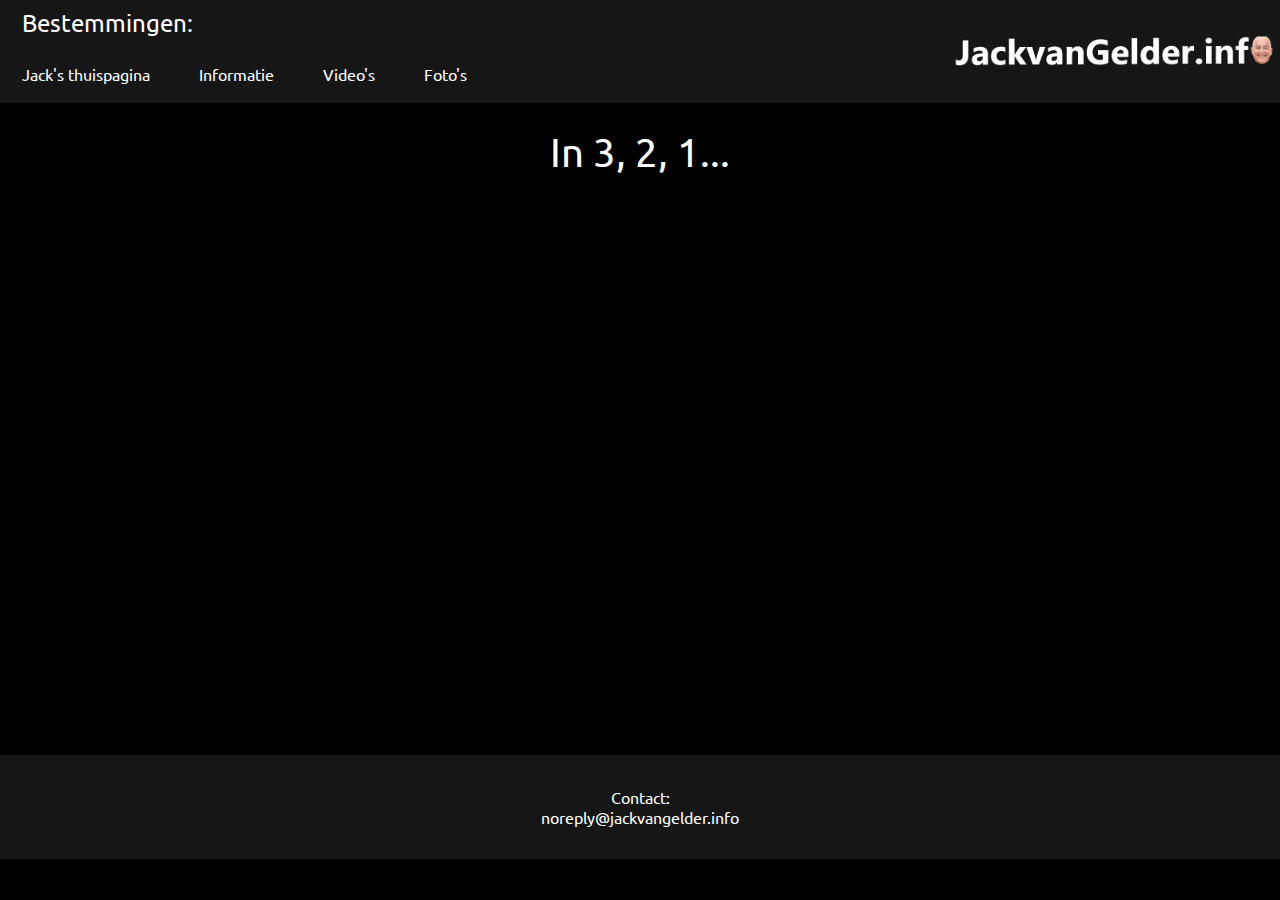
<file: index.html>
<!DOCTYPE html>
<html>
<head>
    <title>Jack van Gelder Fanpage</title>
    <link rel="icon" href="resources/jackvangelderinfo-icon.png">
    <!--link css-->
    <link href="./resources/css/style.css" type="text/css" rel="stylesheet">
    <!--custom font -->
    <link rel="preconnect" href="https://fonts.googleapis.com/%22%3E">
    <link rel="preconnect" href="https://fonts.gstatic.com/" crossorigin>
    <link href="https://fonts.googleapis.com/css2?family=Ubuntu:ital,wght@0,300;0,400;0,500;0,700;1,300;1,400;1,500;1,700&display=swap" rel="stylesheet">
</head>

<body>
    
    <nav>
        <div class="Bestemmingen"><h2>Bestemmingen:</h2></div>
        <div class="nav-bar">
            <div class="knoppen">
                <a href="https://jackvangelder.info" role="presentation">Jack's thuispagina</a>
                <a href="https://jackvangelder.info/Informatie" role="presentation">Informatie</a>
                <a href="https://jackvangelder.info/Videos" role="presentation">Video's</a>
                <a href="https://jackvangelder.info/Fotos" role="presentation">Foto's</a>
            </div>
            <div class="logo">
                <a href="https://jackvangelder.info"><img src="resources/jackvangelderinfo.png" alt="Logo"></a>
            </div>
        </div>         
    </nav>
  
    <div class="aftellen" role="presentation">
        <h1 role="presentation">In 3, 2, 1...</h1>
    </div>
    <!--Summer Holiday YT-->
    <div class="OGvideo">
    <iframe role="presentation" src="https://www.youtube.com/embed/T5Sw2GnPDts?autoplay=1" width="854" height="480" frameborder="0" allowfullscreen alt="Video van Jack die summerholiday zingt"></iframe>
    </div>
    
    <div class="footer-index">
    <footer role="presentation">
        <div class="Contact">
            <p role="presentation">Contact:<br>
            noreply@jackvangelder.info</p>
        </div> 
    </footer>
    </div>
    </body>
   

</body>
</html>
</file>
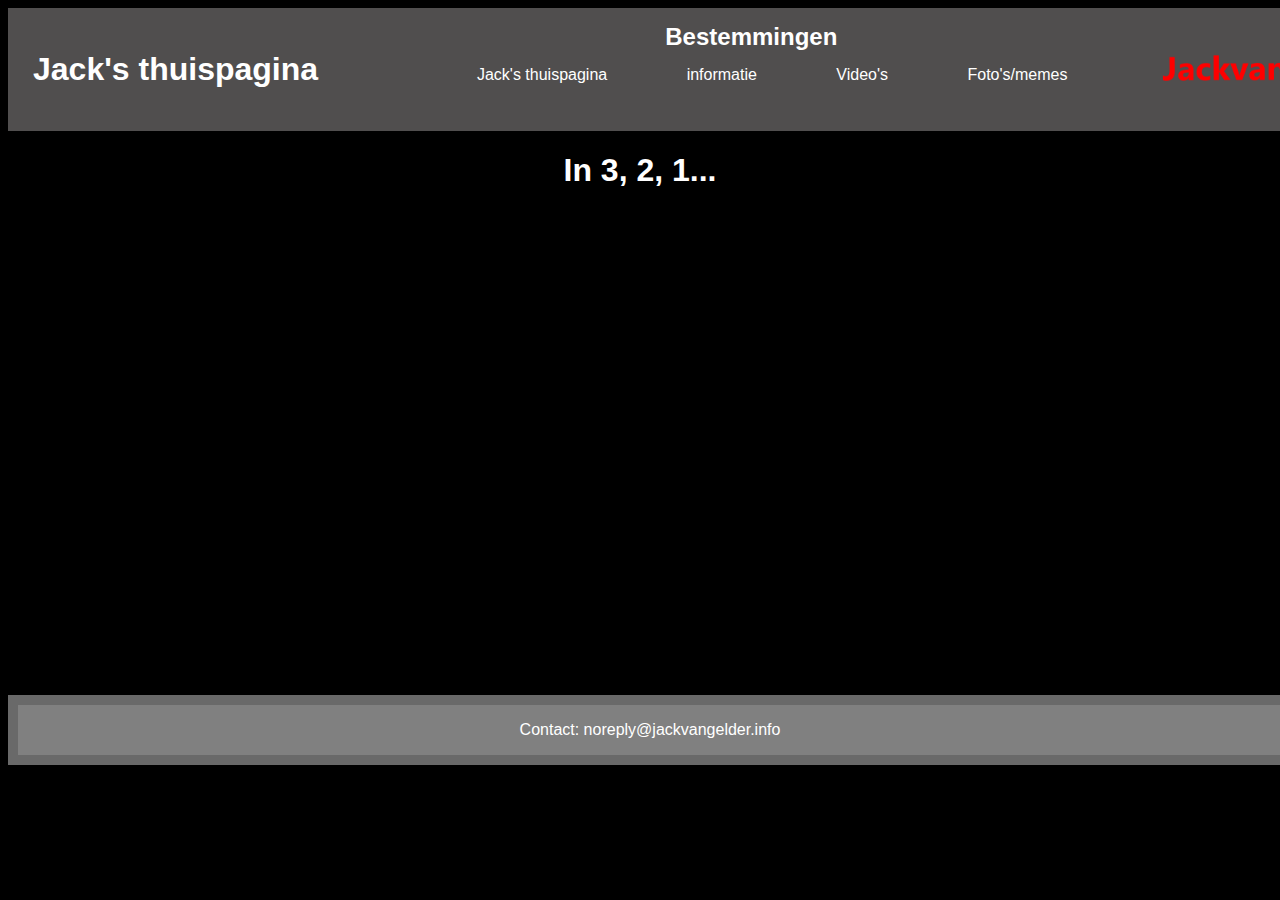
<file: DevProject/index.html>
<!DOCTYPE html>
<html>
<head>
    <title>Jack van Gelder Fanpage</title>
    <link href="./resources/css/style.css" type="text/css" rel="stylesheet">
</head>

<body>
    
    <nav>
        <div class="nav-bar">
            <div id="Bestemmingen"><h2>Bestemmingen</h2></div>
            <a id="pagina" href="Index.html"><h1>Jack's thuispagina</h1></a>
            <a id="logo" href="index.html"><img src="resources/jackvangelderinfo.png" alt="Logo"></a>
            <a href="index.html">Jack's thuispagina</a>
            <a href="Informatie.html">informatie</a>
            <a href="Videos.html">Video's</a>
            <a href="Fotos-memes.html">Foto's/memes</a>
            
        </div>        
    </nav>
    
    <header>
    
        
    </header>
    <div class="aftellen">
        <h1>In 3, 2, 1...</h1>
    </div>
    
    <iframe src="https://www.youtube.com/embed/T5Sw2GnPDts?autoplay=1&loop=1" width="854" height="480" frameborder="0"></iframe>
    <footer>
        <div class="Contact">
            <p>Contact: noreply@jackvangelder.info</p>
        </div>
        
    </footer>

    

</body>
</html>
</file>
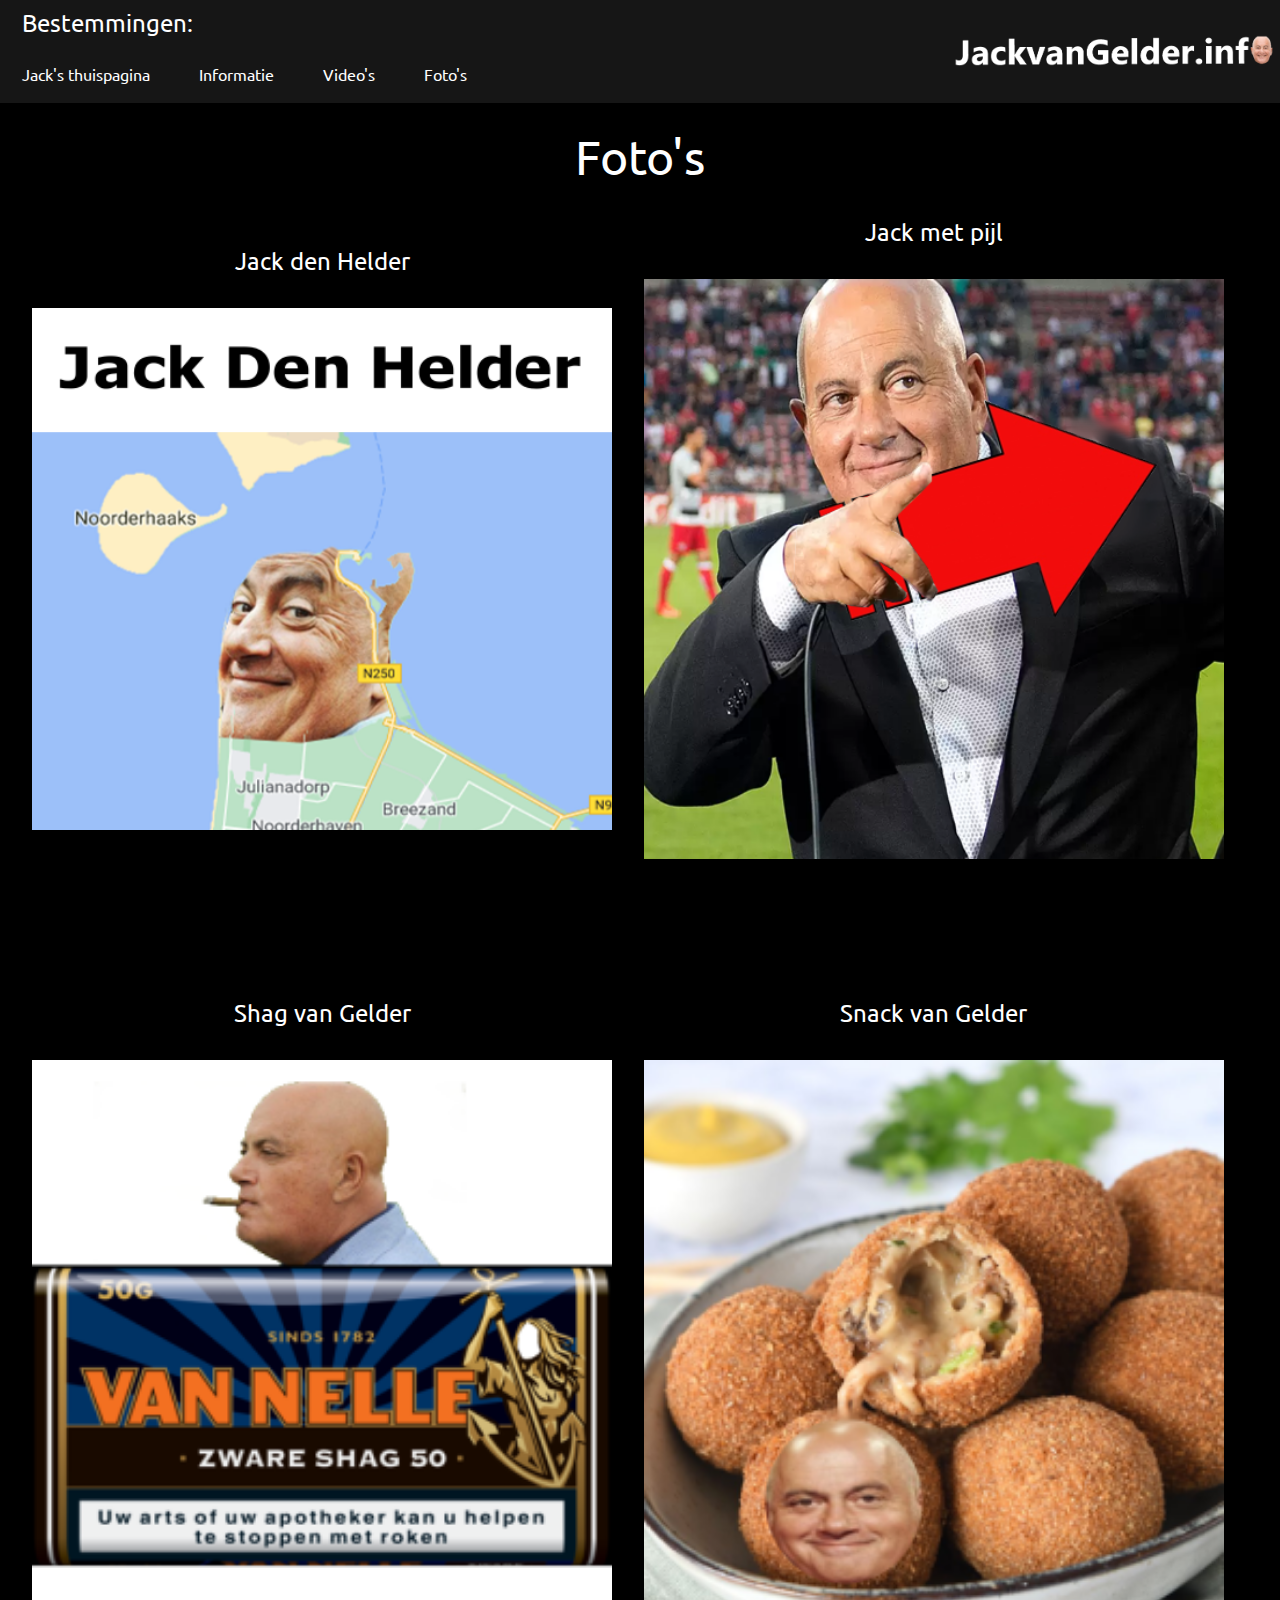
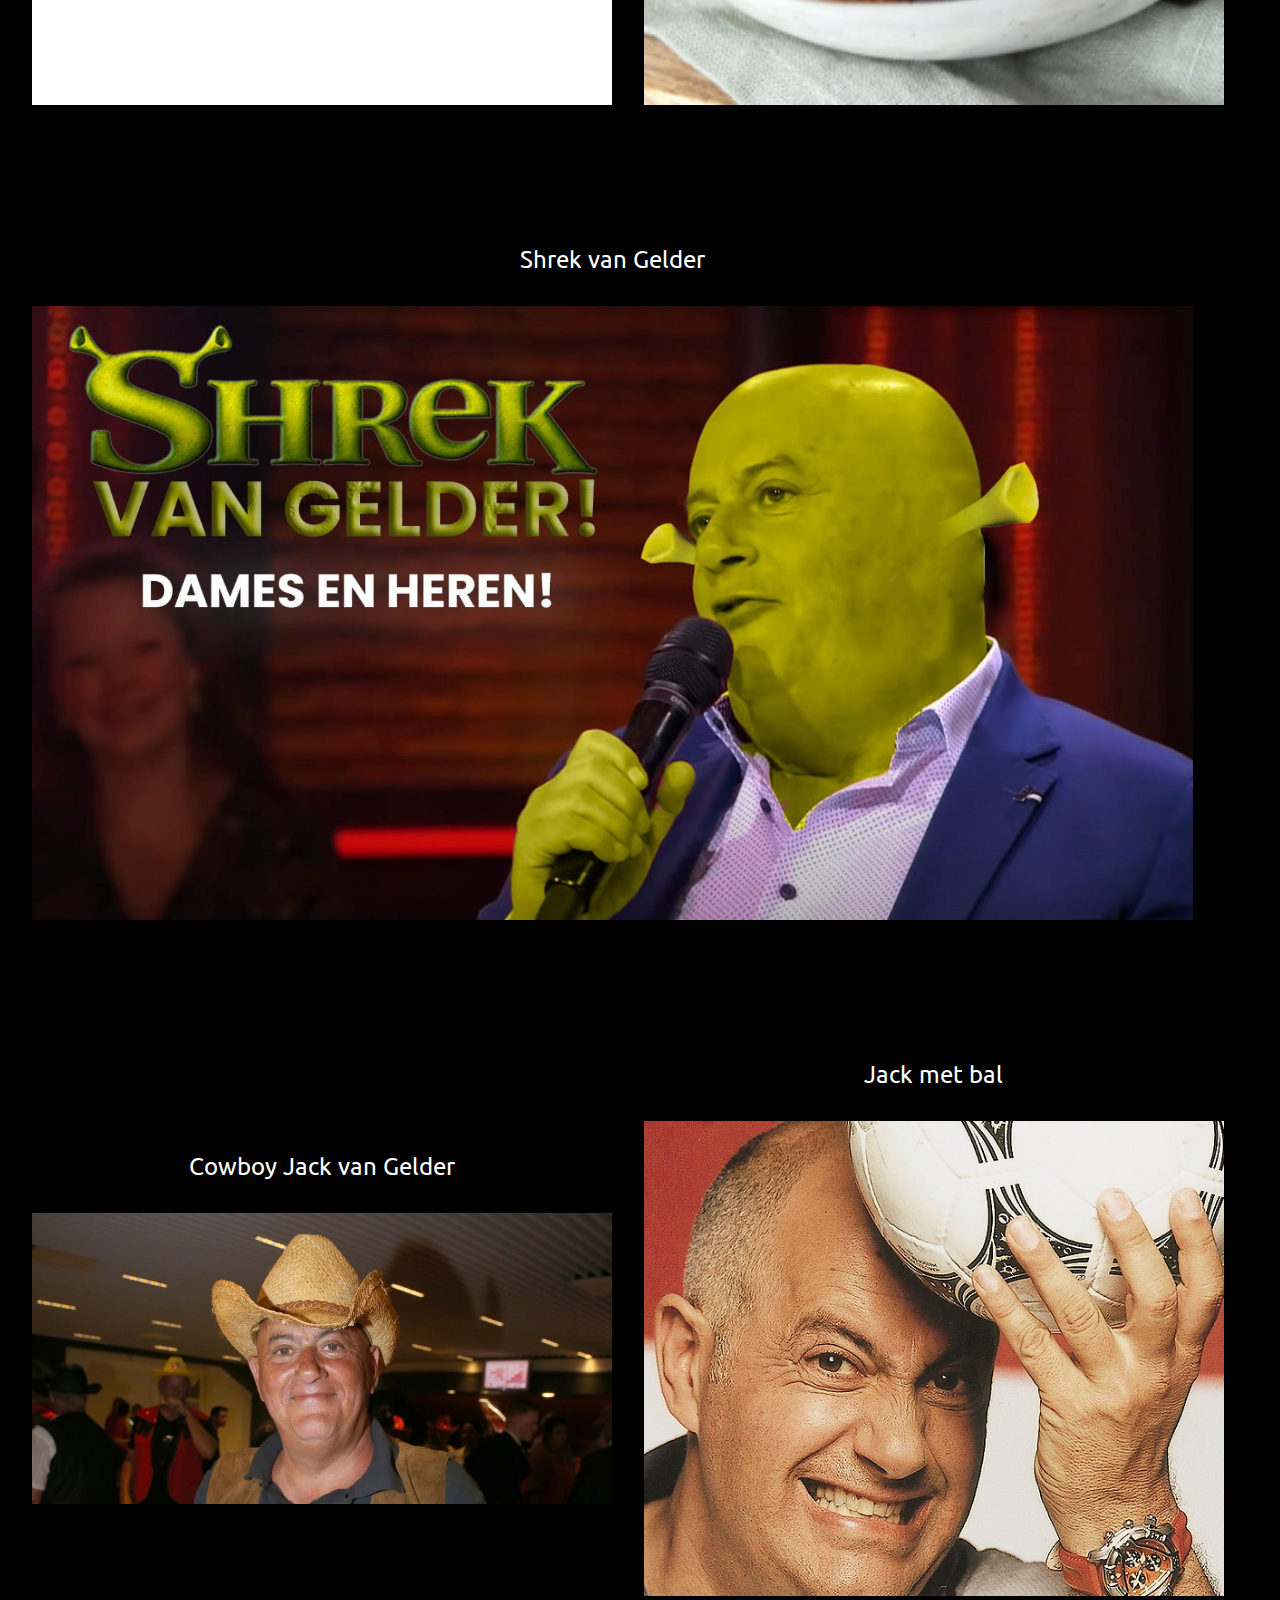
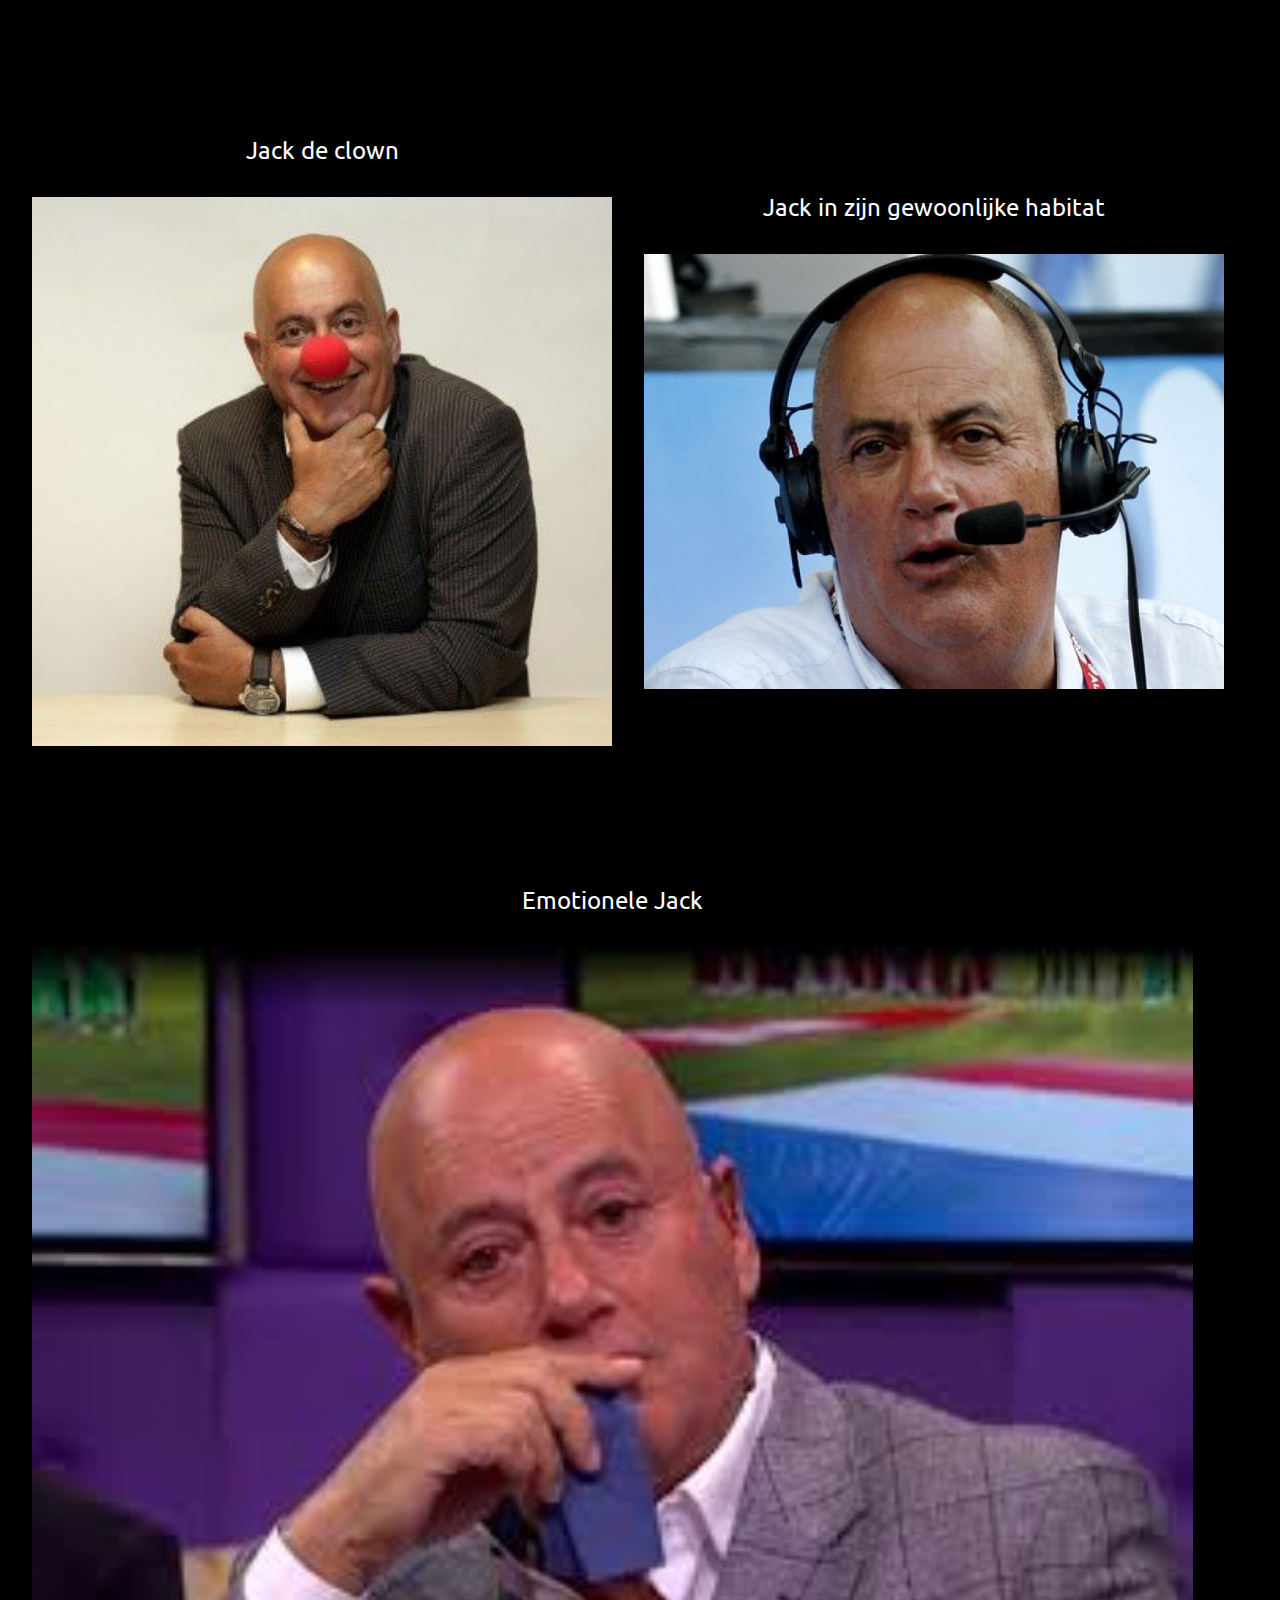
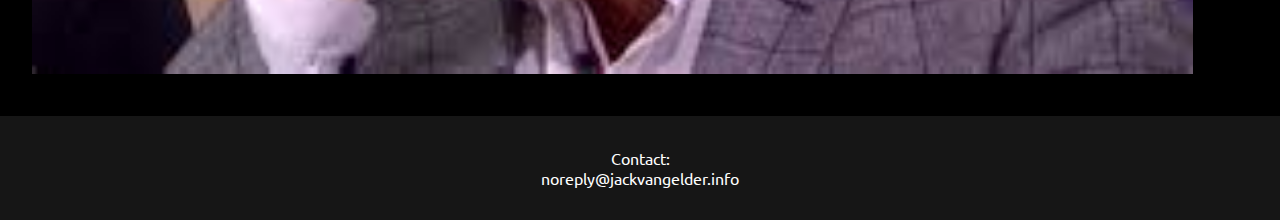
<file: Fotos-memes.html>
<!DOCTYPE html>
<html>
<head>
    <title>Jack van Gelder Fanpage</title>
    <link href="./resources/css/style.css" type="text/css" rel="stylesheet">
    <link rel="icon" href="resources/jackvangelderinfo-icon.png">
    <!--custom font -->
    <link rel="preconnect" href="https://fonts.googleapis.com/%22%3E">
    <link rel="preconnect" href="https://fonts.gstatic.com/" crossorigin>
    <link href="https://fonts.googleapis.com/css2?family=Ubuntu:ital,wght@0,300;0,400;0,500;0,700;1,300;1,400;1,500;1,700&display=swap" rel="stylesheet">
</head>

<body>
    
    <nav>
        <div class="Bestemmingen"><h2>Bestemmingen:</h2></div>
        <div class="nav-bar">
            <div class="knoppen">
                <a href="index.html" role="presentation">Jack's thuispagina</a>
                <a href="Informatie.html" role="presentation">Informatie</a>
                <a href="Videos.html" role="presentation">Video's</a>
                <a href="Fotos-memes.html" role="presentation">Foto's</a>
            </div>
            <div class="logo">
                <a href="index.html"><img src="resources/jackvangelderinfo.png" alt="Logo"></a>
            </div>
        </div>         
    </nav>
    
    <h1 role="presentation">Foto's</h1>

    <div class="container1">
        <div id="item2" class="item">
            <div class="onderschrift"><h4 role="presentation">Jack den Helder</h4></div>
            <img class="foto" src="resources/foto2.png" alt="Jack den Helder">
        </div>
        <div id="item3" class="item">
            <div class="onderschrift"><h4 role="presentation">Jack met pijl</h4></div>
            <img class="foto" src="resources/foto3.png" alt="Jack met pijl">
        </div>
        <div id="item4" class="item">
            <div class="onderschrift"><h4 role="presentation">Shag van Gelder</h4></div>
            <img class="foto" src="resources/foto4.png" alt="Shag van Gelder">
        </div>
        <div id="item5" class="item">
            <div class="onderschrift"><h4 role="presentation">Snack van Gelder</h4></div>
            <img class="foto" src="resources/foto5.png" alt="Snack van Gelder">
        </div>
        <div id="item1" class="item">
            <div class="onderschrift"><h4 role="presentation">Shrek van Gelder</h4></div>
            <img class="foto" src="resources/foto1.png" alt="Shrek van Gelder">
        </div>
        <div id="gap"></div>
        <div id="item7" class="item">
            <div class="onderschrift"><h4 role="presentation">Cowboy Jack van Gelder</h4></div>
            <img class="foto" src="resources/foto7.png" alt="Cowboy Jack van Gelder">
        </div>
        <div id="item8" class="item">
            <div class="onderschrift"><h4 role="presentation">Jack met bal</h4></div>
            <img class="foto" src="resources/foto8.png" alt="Jack met bal">
        </div>
        <div id="item6" class="item">
            <div class="onderschrift"><h4 role="presentation">Jack de clown</h4></div>
            <img class="foto" src="resources/foto6.png" alt="Jack de clown">
        </div>
        <div id="item10" class="item">
            <div class="onderschrift"><h4 role="presentation">Jack in zijn gewoonlijke habitat</h4></div>
            <img class="foto" src="resources/foto10.png" alt="Jack in zijn gewoonlijke habitat">
        </div>
        <div id="item9" class="item">
            <div  class="onderschrift"><h4 role="presentation">Emotionele Jack</h4></div>
            <img  class="foto" src="resources/foto9.png" alt="Emotionele Jack">
        </div>
    </div>
    
    
    <footer role="presentation">
        <div class="Contact">
            <p role="presentation">Contact:<br> noreply@jackvangelder.info</p>
        </div>
        
    </footer>

    

</body>
</html>
</file>
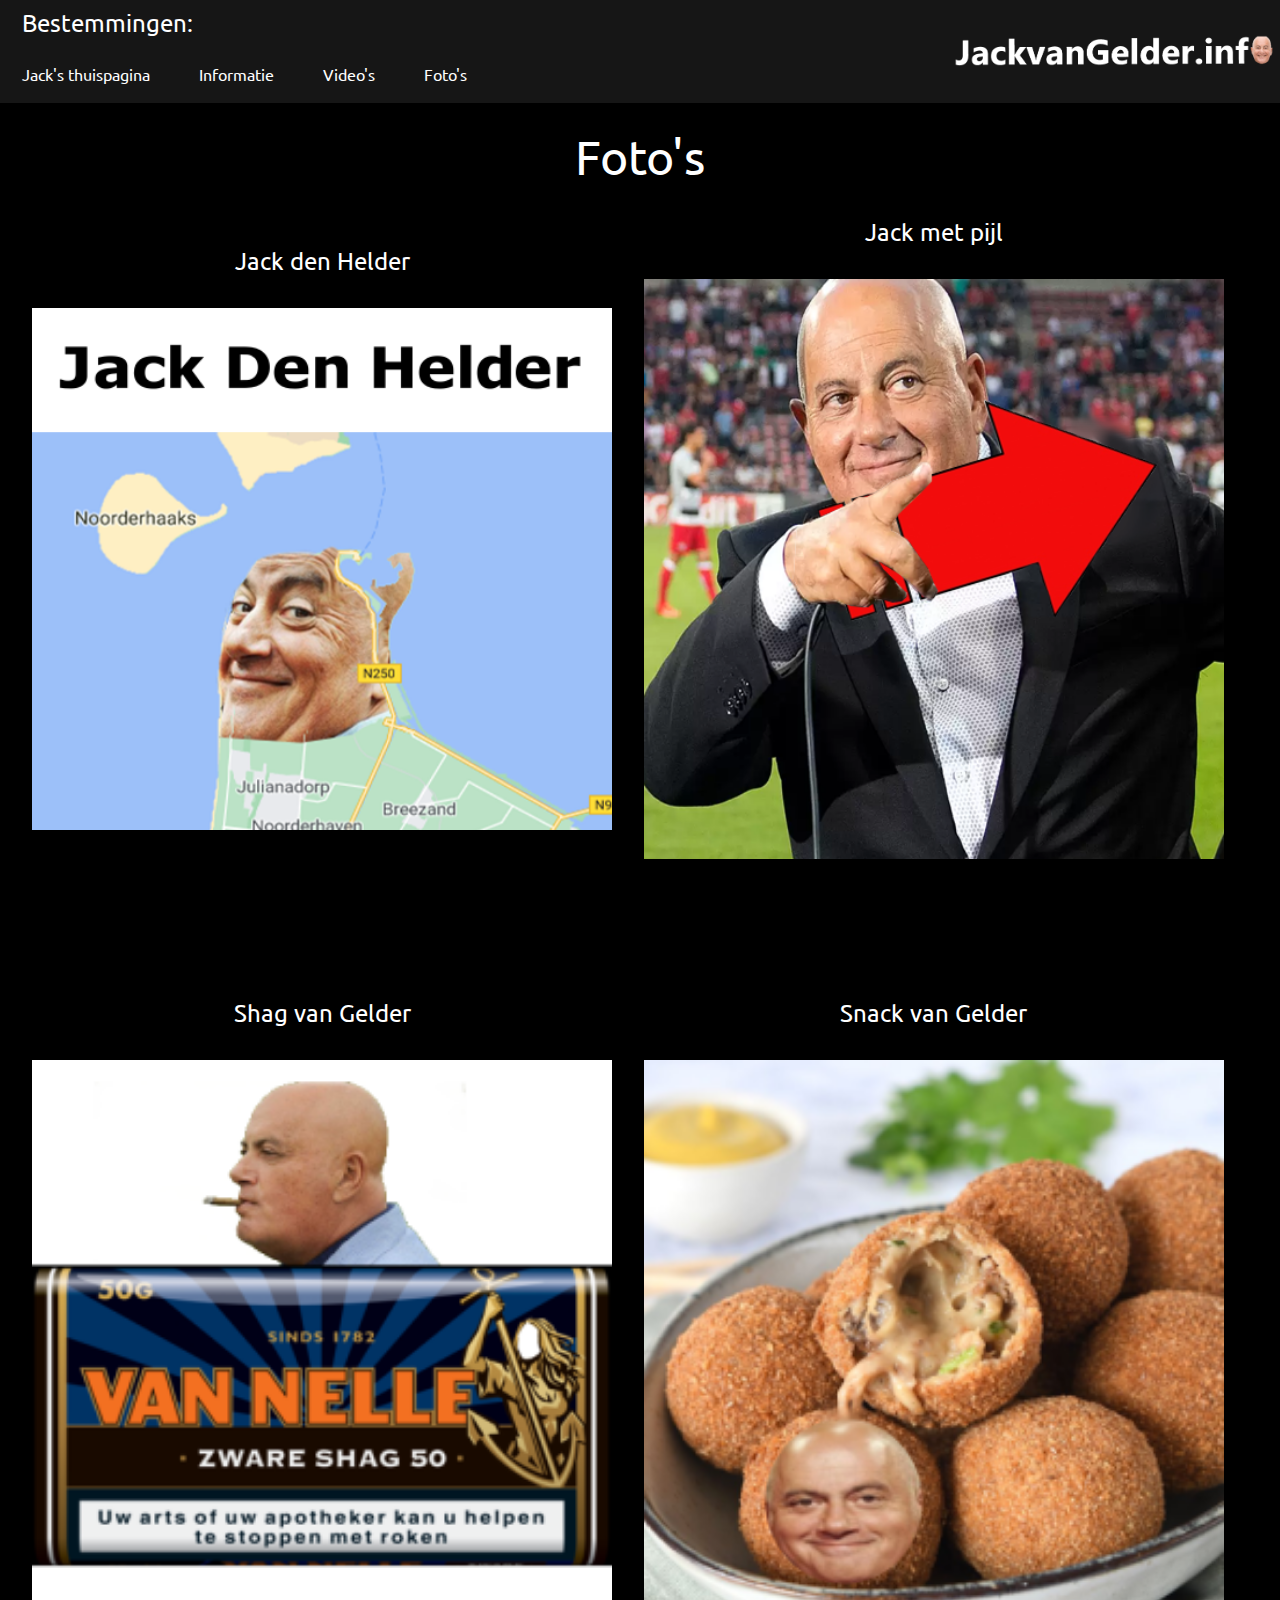
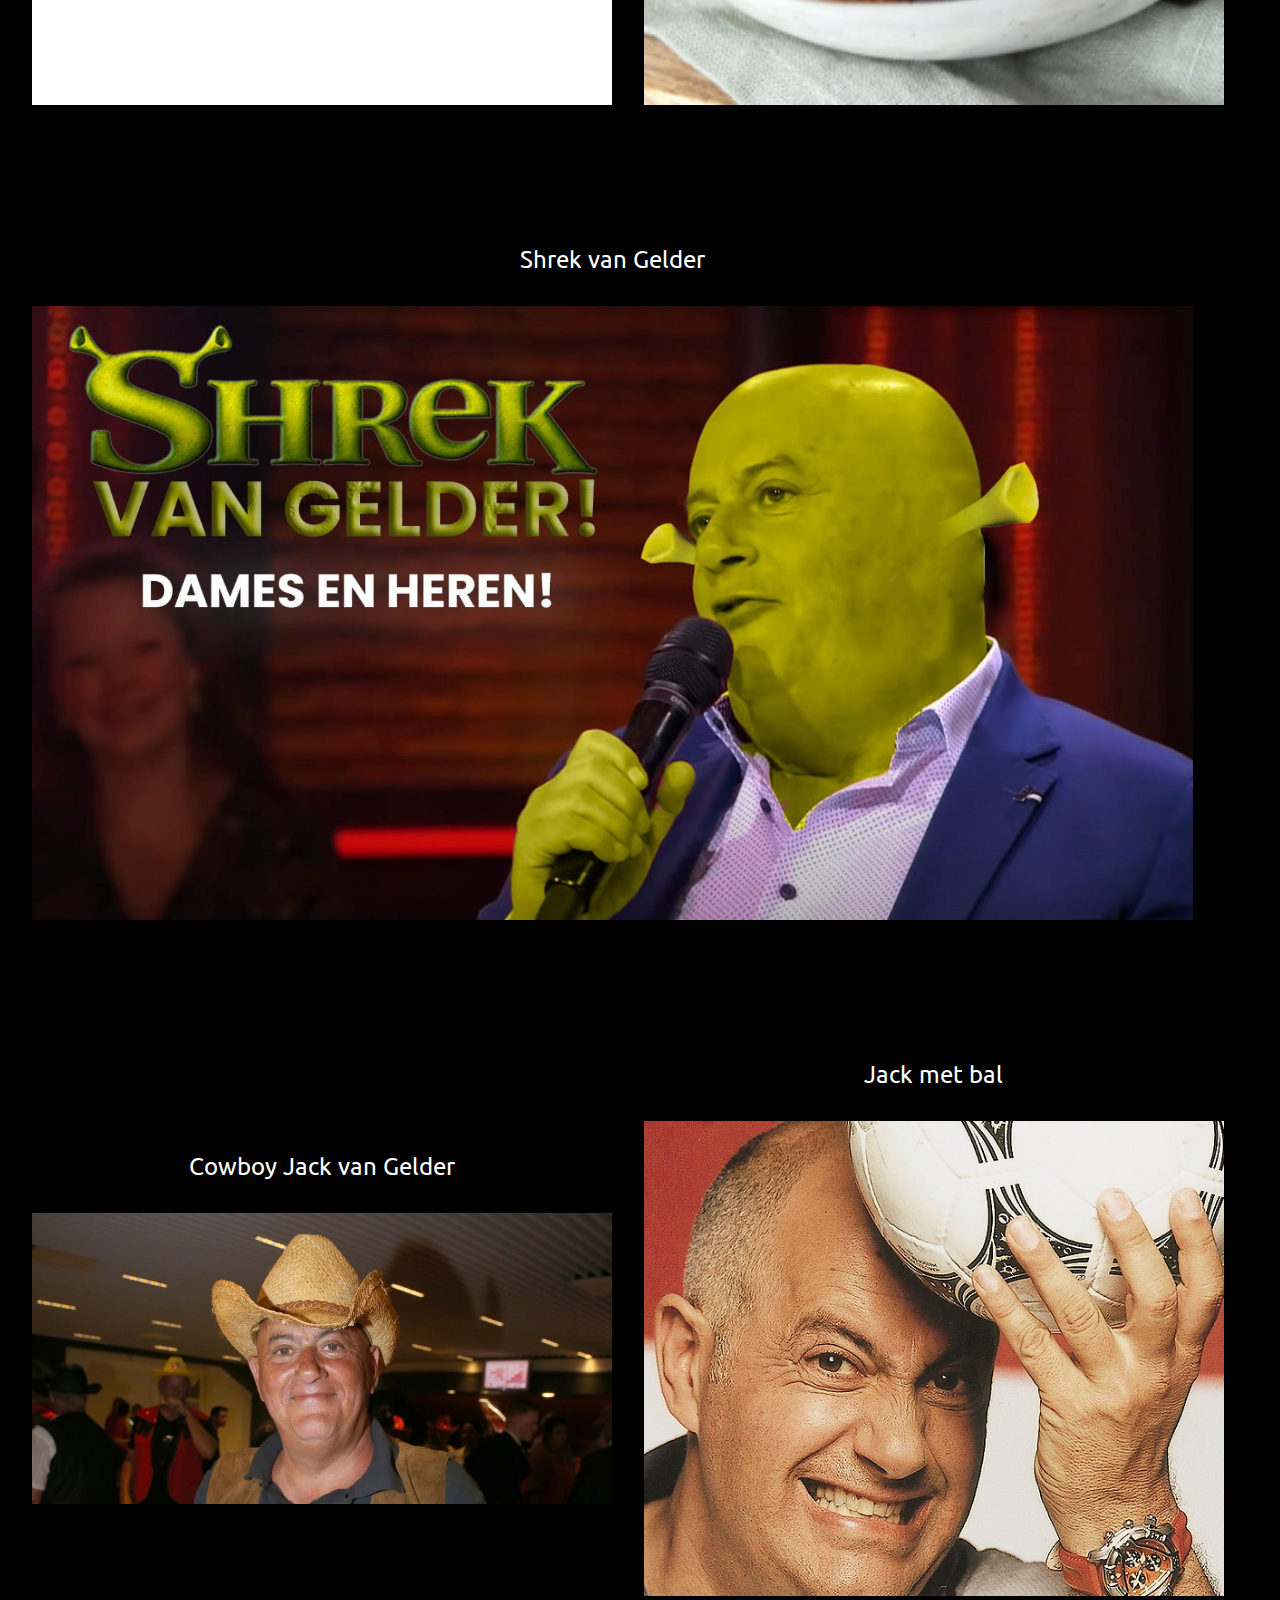
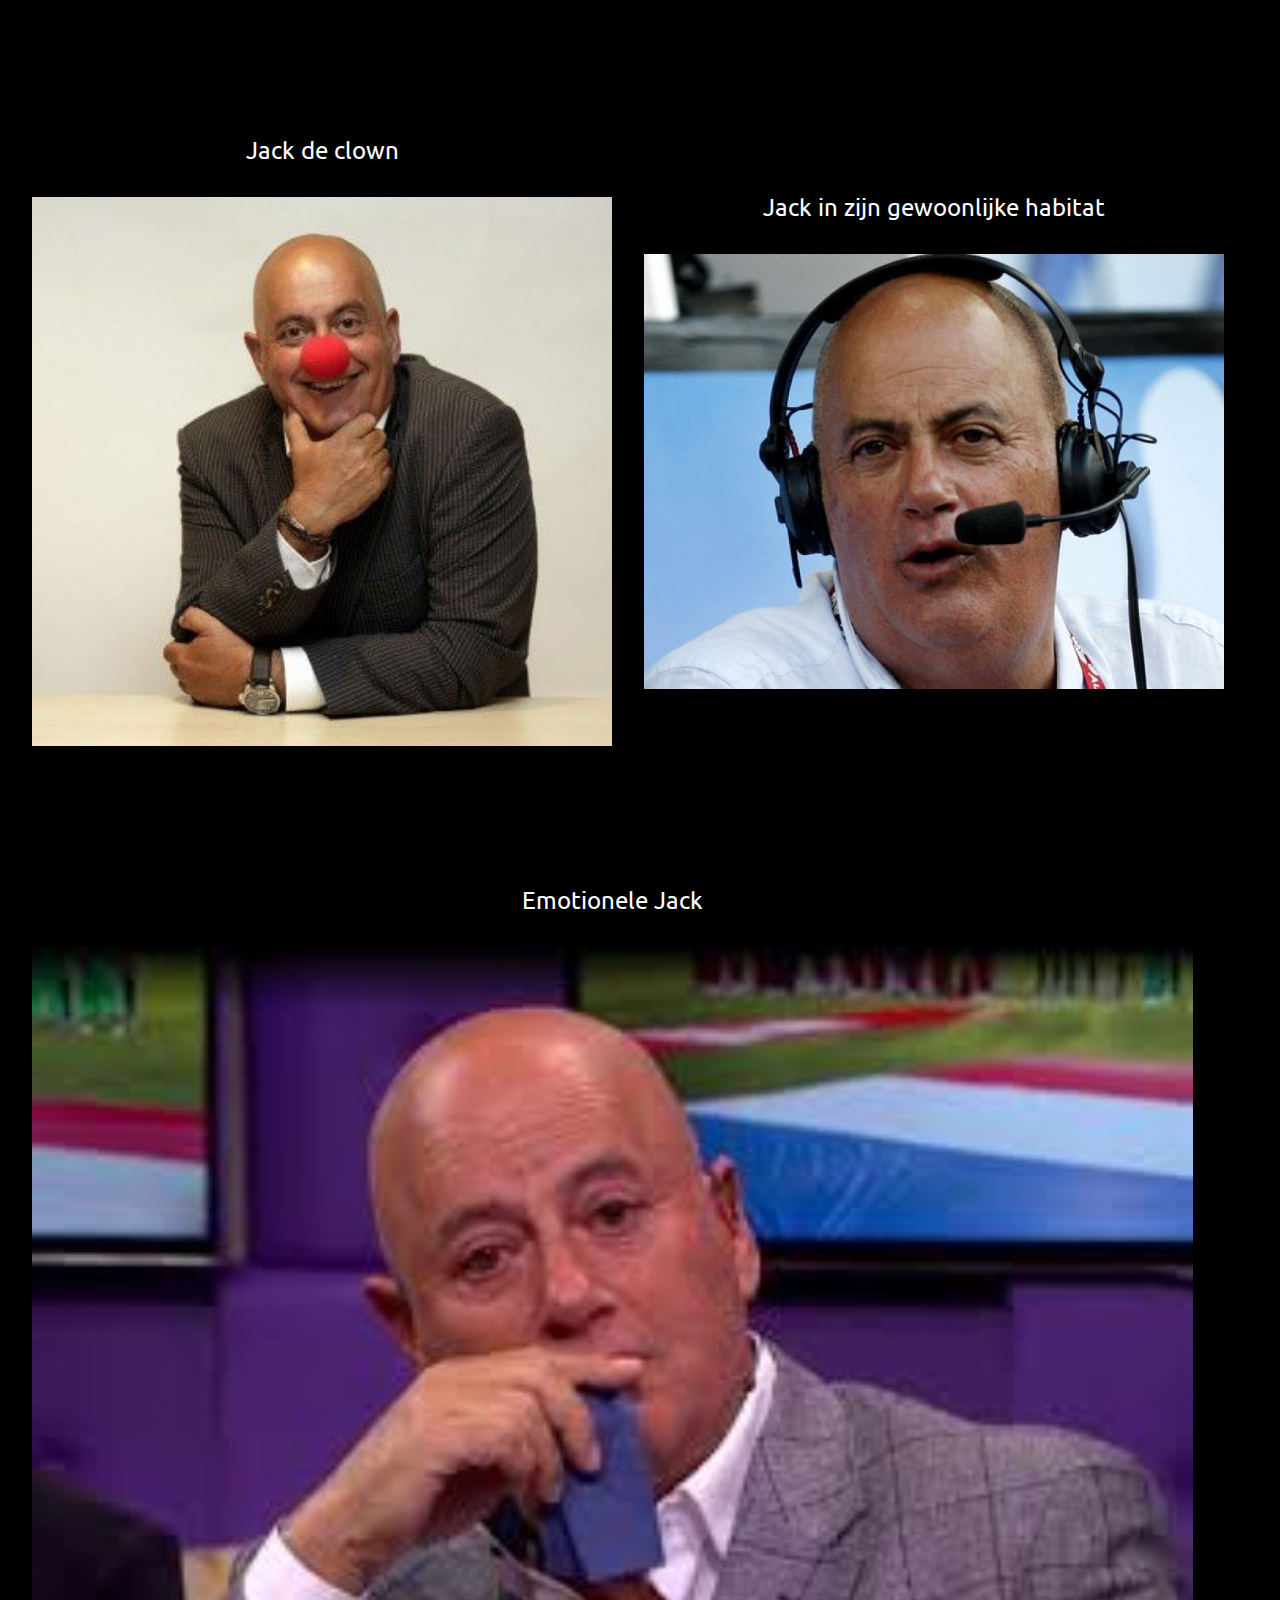
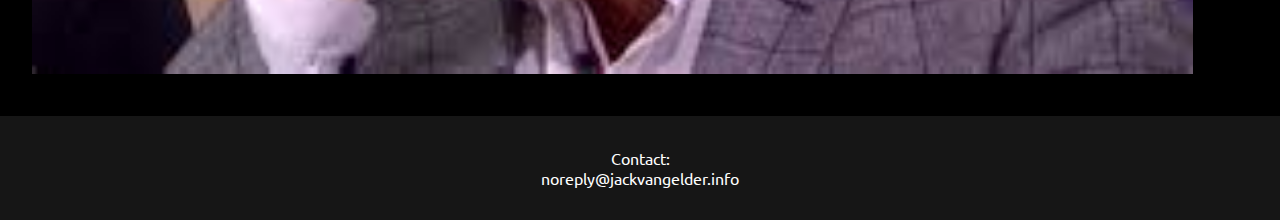
<file: Fotos.html>
<!DOCTYPE html>
<html>
<head>
    <title>Jack van Gelder Fanpage</title>
    <link href="./resources/css/style.css" type="text/css" rel="stylesheet">
    <link rel="icon" href="resources/jackvangelderinfo-icon.png">
    <!--custom font -->
    <link rel="preconnect" href="https://fonts.googleapis.com/%22%3E">
    <link rel="preconnect" href="https://fonts.gstatic.com/" crossorigin>
    <link href="https://fonts.googleapis.com/css2?family=Ubuntu:ital,wght@0,300;0,400;0,500;0,700;1,300;1,400;1,500;1,700&display=swap" rel="stylesheet">
</head>

<body>
    
    <nav>
        <div class="Bestemmingen"><h2>Bestemmingen:</h2></div>
        <div class="nav-bar">
            <div class="knoppen">
                <a href="https://jackvangelder.info" role="presentation">Jack's thuispagina</a>
                <a href="https://jackvangelder.info/Informatie" role="presentation">Informatie</a>
                <a href="https://jackvangelder.info/Videos" role="presentation">Video's</a>
                <a href="https://jackvangelder.info/Fotos" role="presentation">Foto's</a>
            </div>
            <div class="logo">
                <a href="https://jackvangelder.info"><img src="resources/jackvangelderinfo.png" alt="Logo"></a>
            </div>
        </div>         
    </nav>
    
    <h1 role="presentation">Foto's</h1>

    <div class="container1">
        <div id="item2" class="item">
            <div class="onderschrift"><h4 role="presentation">Jack den Helder</h4></div>
            <img class="foto" src="resources/foto2.png" alt="Jack den Helder">
        </div>
        <div id="item3" class="item">
            <div class="onderschrift"><h4 role="presentation">Jack met pijl</h4></div>
            <img class="foto" src="resources/foto3.png" alt="Jack met pijl">
        </div>
        <div id="item4" class="item">
            <div class="onderschrift"><h4 role="presentation">Shag van Gelder</h4></div>
            <img class="foto" src="resources/foto4.png" alt="Shag van Gelder">
        </div>
        <div id="item5" class="item">
            <div class="onderschrift"><h4 role="presentation">Snack van Gelder</h4></div>
            <img class="foto" src="resources/foto5.png" alt="Snack van Gelder">
        </div>
        <div id="item1" class="item">
            <div class="onderschrift"><h4 role="presentation">Shrek van Gelder</h4></div>
            <img class="foto" src="resources/foto1.png" alt="Shrek van Gelder">
        </div>
        <div id="gap"></div>
        <div id="item7" class="item">
            <div class="onderschrift"><h4 role="presentation">Cowboy Jack van Gelder</h4></div>
            <img class="foto" src="resources/foto7.png" alt="Cowboy Jack van Gelder">
        </div>
        <div id="item8" class="item">
            <div class="onderschrift"><h4 role="presentation">Jack met bal</h4></div>
            <img class="foto" src="resources/foto8.png" alt="Jack met bal">
        </div>
        <div id="item6" class="item">
            <div class="onderschrift"><h4 role="presentation">Jack de clown</h4></div>
            <img class="foto" src="resources/foto6.png" alt="Jack de clown">
        </div>
        <div id="item10" class="item">
            <div class="onderschrift"><h4 role="presentation">Jack in zijn gewoonlijke habitat</h4></div>
            <img class="foto" src="resources/foto10.png" alt="Jack in zijn gewoonlijke habitat">
        </div>
        <div id="item9" class="item">
            <div  class="onderschrift"><h4 role="presentation">Emotionele Jack</h4></div>
            <img  class="foto" src="resources/foto9.png" alt="Emotionele Jack">
        </div>
    </div>
    
    
    <footer role="presentation">
        <div class="Contact">
            <p role="presentation">Contact:<br> noreply@jackvangelder.info</p>
        </div>
        
    </footer>

    

</body>
</html>
</file>
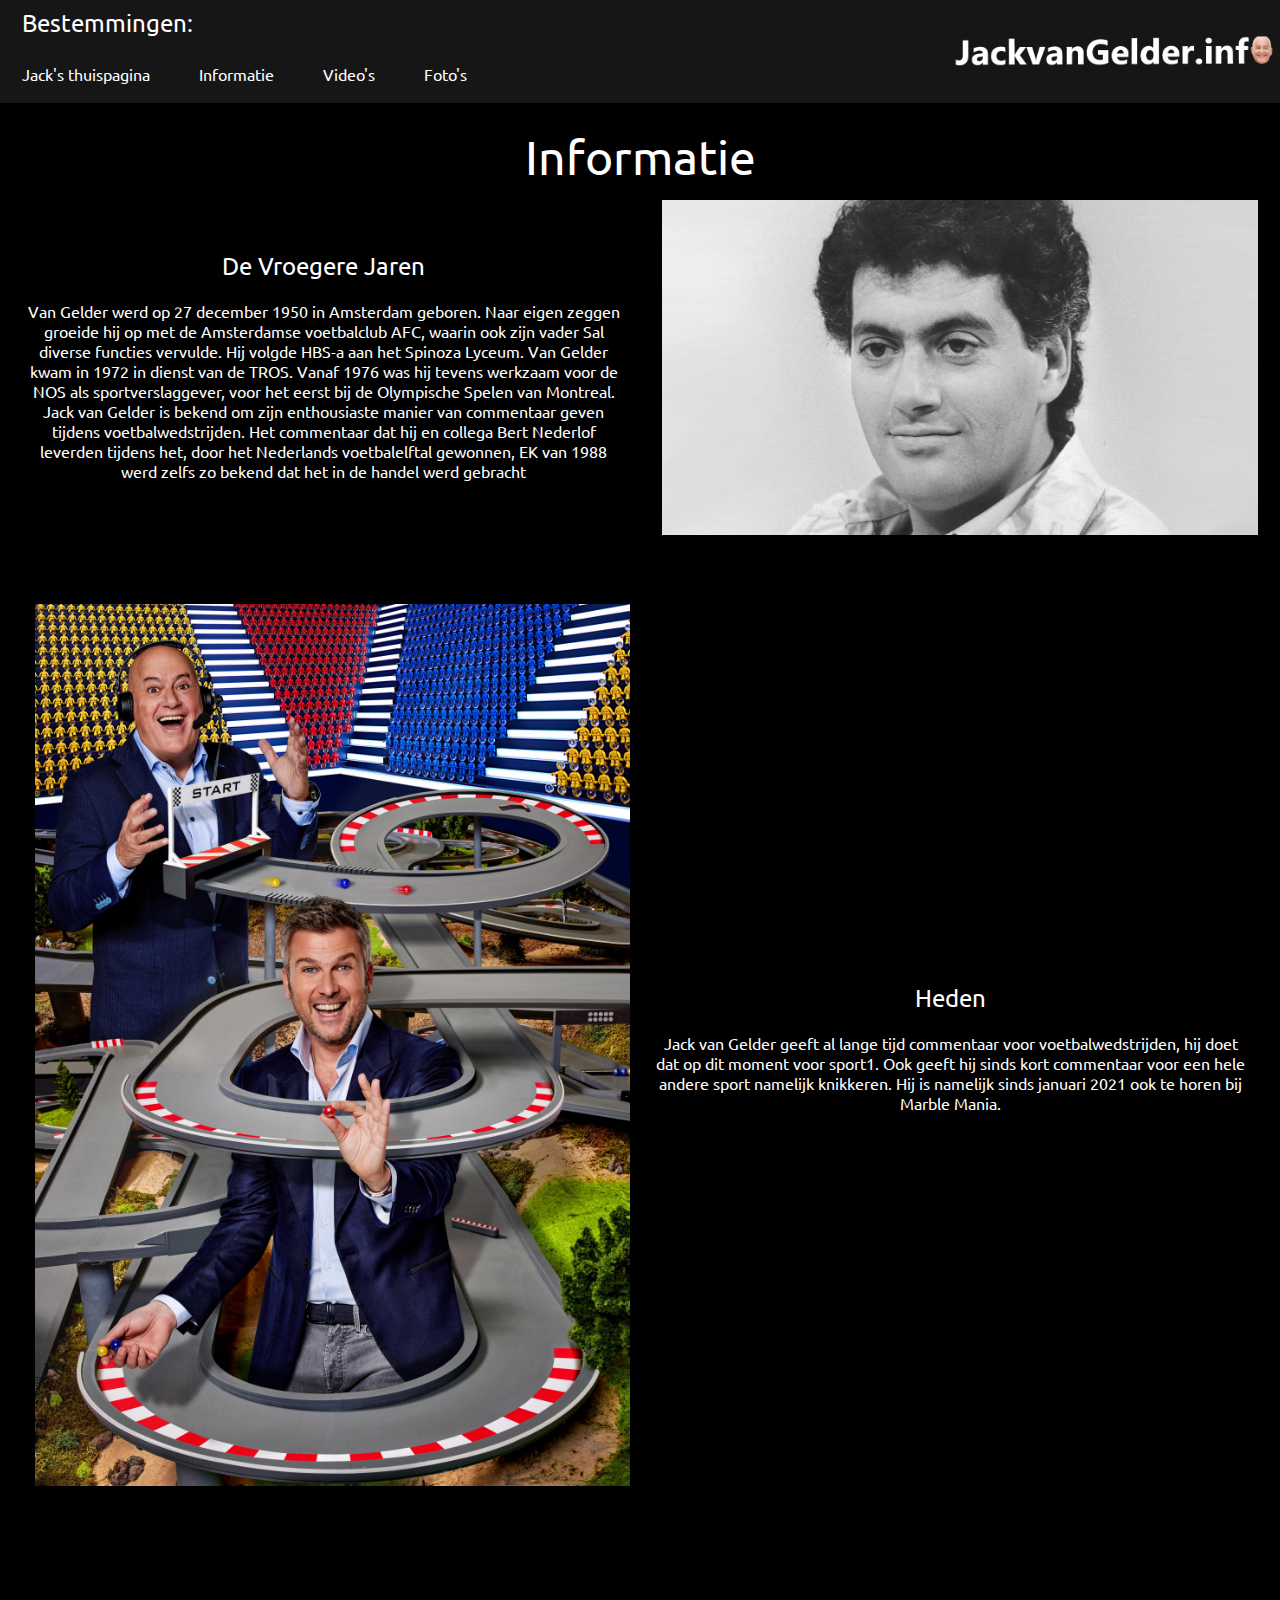
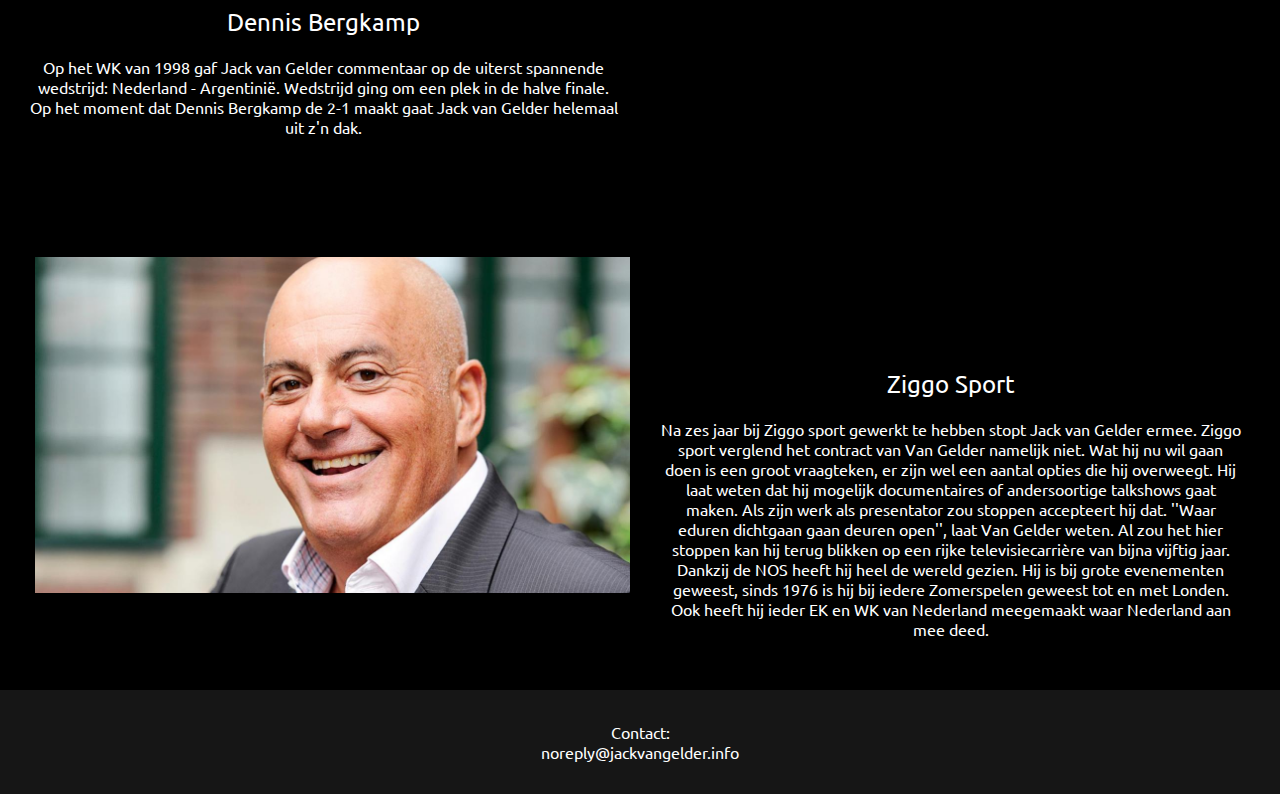
<file: Informatie.html>
<!DOCTYPE html>
<html>
<head>
    <title>Jack van Gelder Fanpage</title>
    <link href="./resources/css/style.css" type="text/css" rel="stylesheet">
    <link rel="icon" href="resources/jackvangelderinfo-icon.png">
    <!--custom font -->
    <link rel="preconnect" href="https://fonts.googleapis.com/%22%3E">
    <link rel="preconnect" href="https://fonts.gstatic.com/" crossorigin>
    <link href="https://fonts.googleapis.com/css2?family=Ubuntu:ital,wght@0,300;0,400;0,500;0,700;1,300;1,400;1,500;1,700&display=swap" rel="stylesheet">
</head>

<body>
    
    <nav>
        <div class="Bestemmingen"><h2>Bestemmingen:</h2></div>
        <div class="nav-bar">
            <div class="knoppen">
                <a href="https://jackvangelder.info" role="presentation">Jack's thuispagina</a>
                <a href="https://jackvangelder.info/Informatie" role="presentation">Informatie</a>
                <a href="https://jackvangelder.info/Videos" role="presentation">Video's</a>
                <a href="https://jackvangelder.info/Fotos" role="presentation">Foto's</a>
            </div>
            <div class="logo">
                <a href="https://jackvangelder.info"><img src="resources/jackvangelderinfo.png" alt="Logo"></a>
            </div>
        </div>         
    </nav>
    
    <h1 role="presentation">Informatie</h1>

    <div class="container3">
        <div class="geschiedenis">
            <h2 role="presentation">De Vroegere Jaren</h2>
            <h3 role="presentation">Van Gelder werd op 27 december 1950 in Amsterdam geboren. Naar eigen zeggen groeide hij op met de Amsterdamse voetbalclub AFC, waarin ook zijn vader Sal diverse functies vervulde. Hij volgde HBS-a aan het Spinoza Lyceum. Van Gelder kwam in 1972 in dienst van de TROS. Vanaf 1976 was hij tevens werkzaam voor de NOS als sportverslaggever, voor het eerst bij de Olympische Spelen van Montreal. Jack van Gelder is bekend om zijn enthousiaste manier van commentaar geven tijdens voetbalwedstrijden. Het commentaar dat hij en collega Bert Nederlof leverden tijdens het, door het Nederlands voetbalelftal gewonnen, EK van 1988 werd zelfs zo bekend dat het in de handel werd gebracht</h3>
        </div>    
        <div class="plaatje">
            <img src="resources/jack-met-haar.png" alt="jack-met-haar">
        </div>    
        <div class="mania">
            <img src="resources/marble-mania-jack.jpg" alt="van Gelder bij marble mania">
        </div>
        <div class="heden">
            <h2 role="presentation">Heden</h2>
            <h3 role="presentation">Jack van Gelder geeft al lange tijd commentaar voor voetbalwedstrijden, hij doet dat op dit moment voor sport1. Ook geeft hij sinds kort commentaar voor een hele andere sport namelijk knikkeren. Hij is namelijk sinds januari 2021 ook te horen bij Marble Mania.</h3>
        </div>
        <div class="Dennis-Bergkamp">
            <h2 role="presentation">Dennis Bergkamp</h2>
            <h3 role="presentation">Op het WK van 1998 gaf Jack van Gelder commentaar op de uiterst spannende wedstrijd: Nederland - Argentinië. Wedstrijd ging om een plek in de halve finale. Op het moment dat Dennis Bergkamp de 2-1 maakt gaat Jack van Gelder helemaal uit z'n dak.</h3>
        </div>
        <div class="video-bergkamp">
            <iframe role="presentation" width="854" height="480" frameborder="0" src="https://www.youtube.com/embed/fE3hNzm12DI" alt="Fragment Dennis Bergkamp - Jack van Gelder"></iframe>
        </div>
        <div class="jack-ziggo">
            <img alt="Foto van Jack" src="resources/jack-van-gelder-weet-nog-niet-wat-hij-gaat-doen-na-vertrek-bij-ziggo-sport.jpg">
        </div>
        <div class="Ziggo-sport">
            <h2 role="presentation">Ziggo Sport</h2>
            <h3 role="presentation">Na zes jaar bij Ziggo sport gewerkt te hebben stopt Jack van Gelder ermee. Ziggo sport verglend het contract van Van Gelder namelijk niet. Wat hij nu wil gaan doen is een groot vraagteken, er zijn wel een aantal opties die hij overweegt. Hij laat weten dat hij mogelijk documentaires of andersoortige talkshows gaat maken. Als zijn werk als presentator zou stoppen accepteert hij dat. ''Waar eduren dichtgaan gaan deuren open'', laat Van Gelder weten. Al zou het hier stoppen kan hij terug blikken op een rijke televisiecarrière van bijna vijftig jaar. Dankzij de NOS heeft hij heel de wereld gezien. Hij is bij grote evenementen geweest, sinds 1976 is hij bij iedere Zomerspelen geweest tot en met Londen. Ook heeft hij ieder EK en WK van Nederland meegemaakt waar Nederland aan mee deed.</h3>
        </div>
    </div>

    <footer role="presentation">
        <div class="Contact">
            <p role="presentation">Contact:<br> noreply@jackvangelder.info</p>
        </div>
        
    </footer>

    

</body>
</html>
</file>
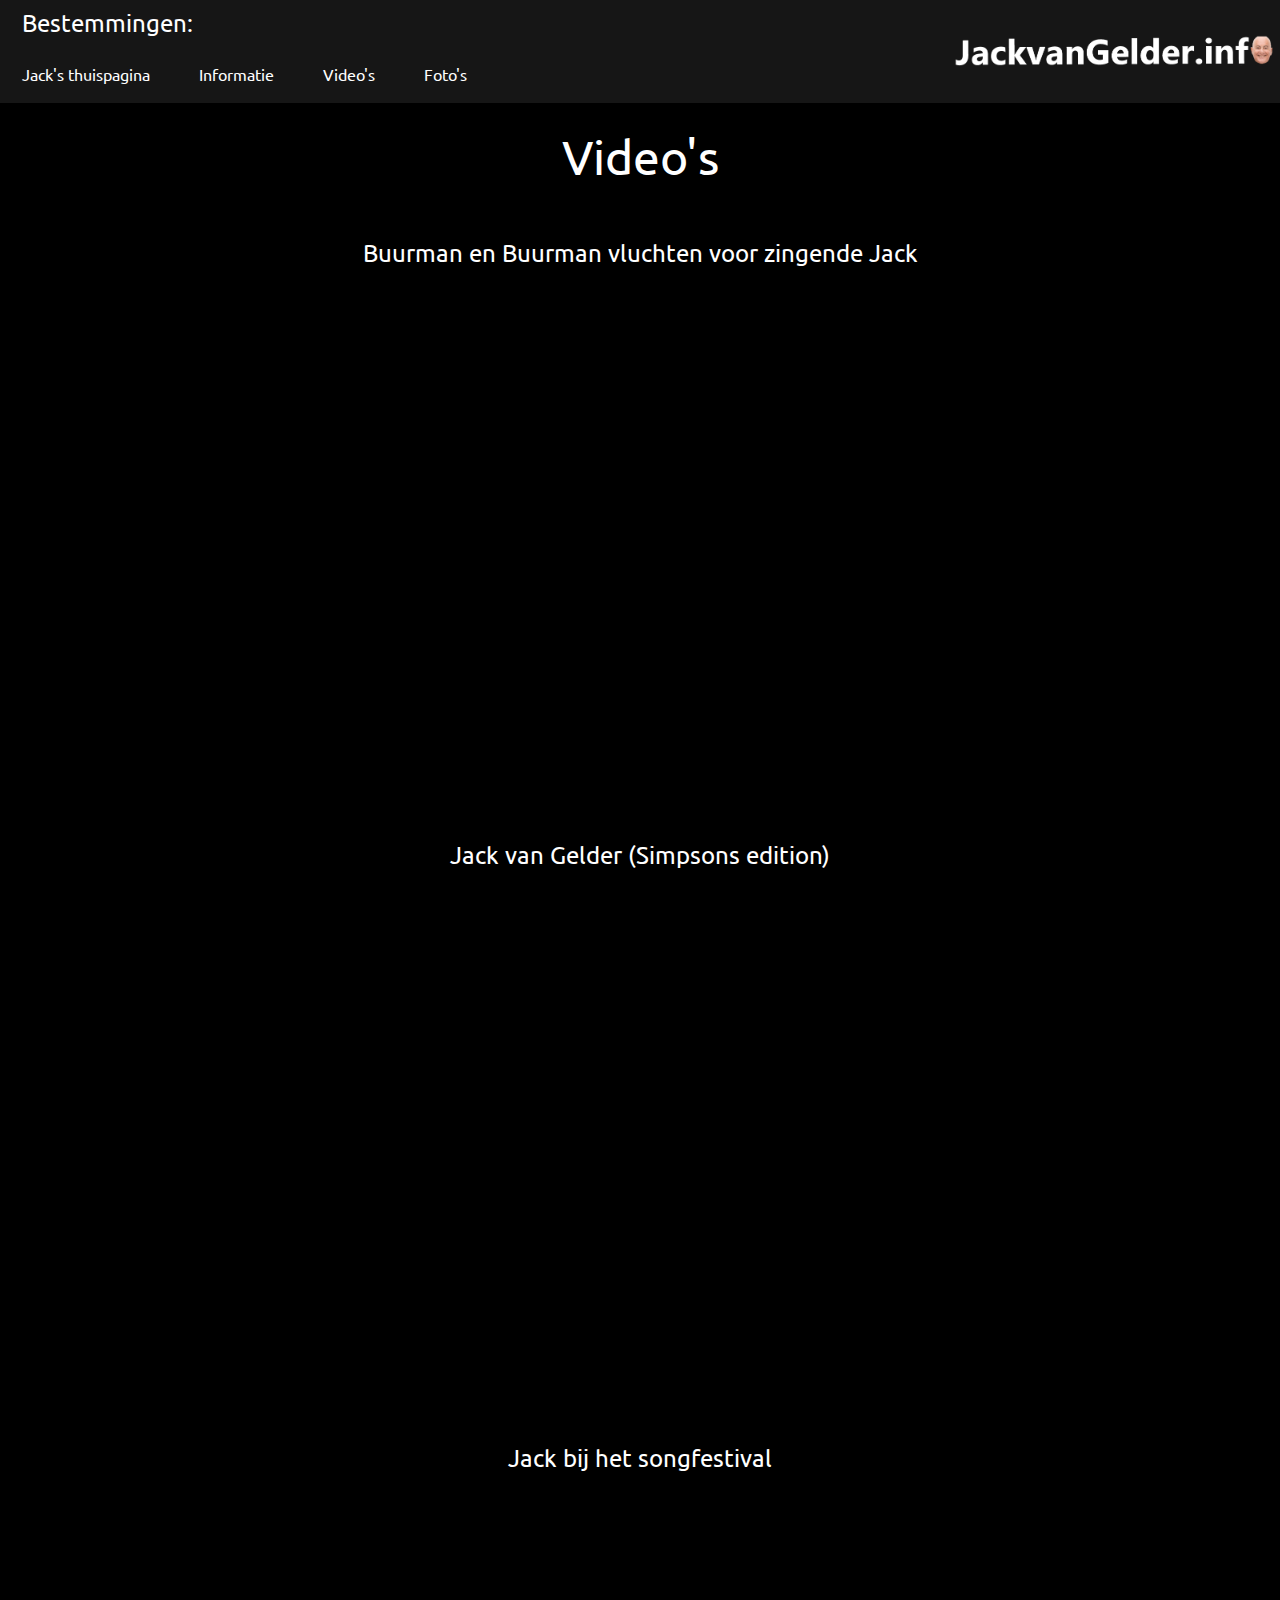
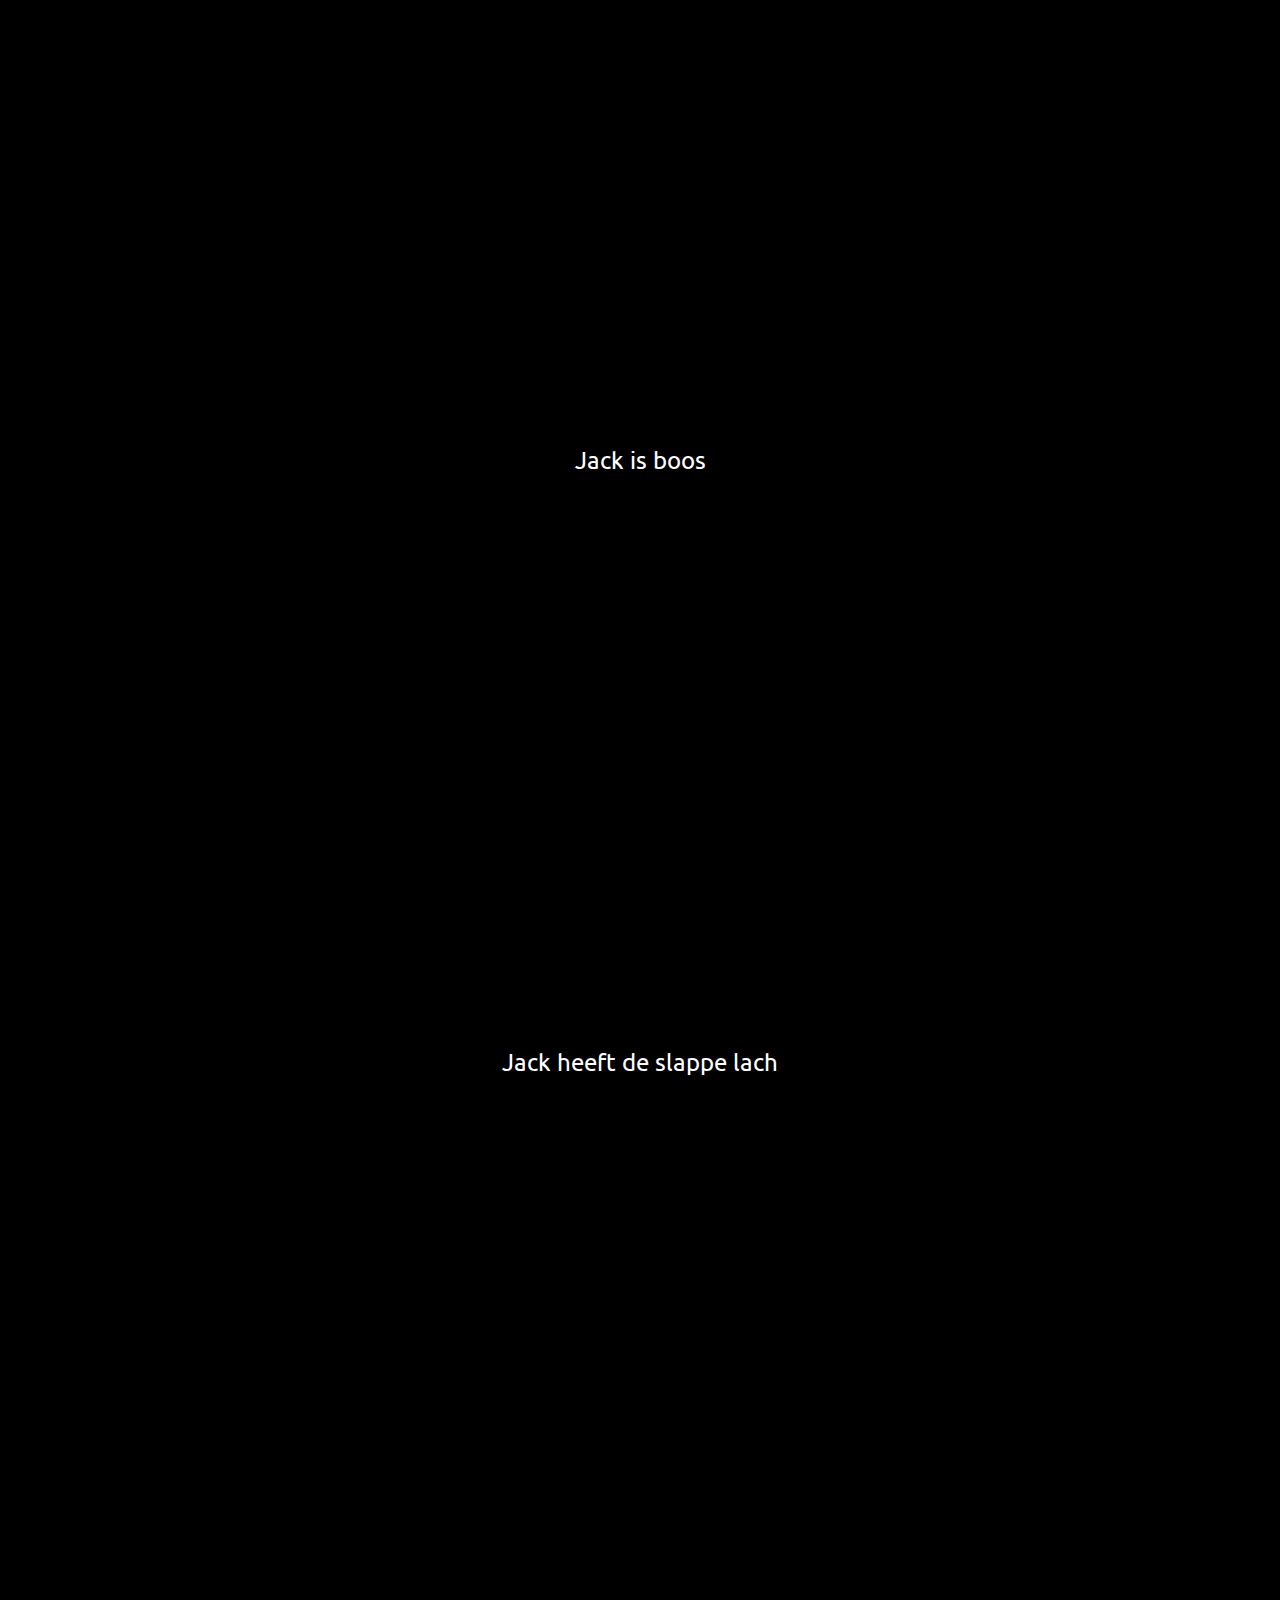
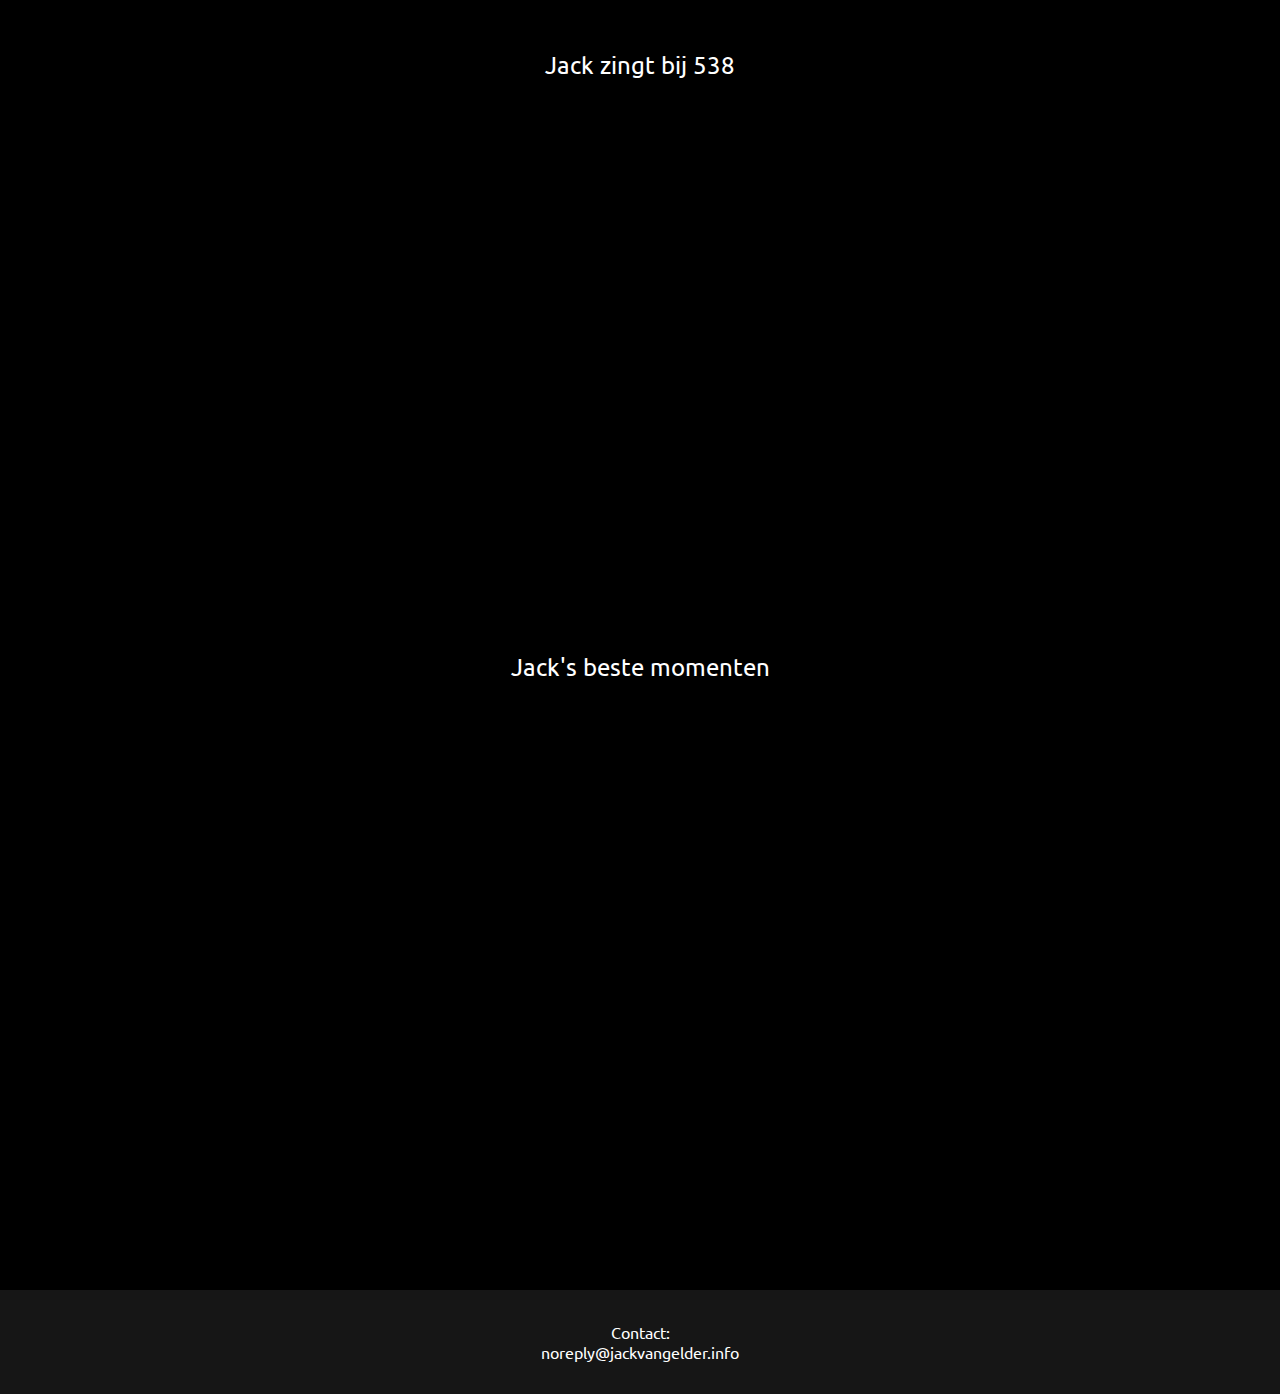
<file: Videos.html>
<!DOCTYPE html>
<html>
<head>
    <title>Jack van Gelder Fanpage</title>
    <link href="./resources/css/style.css" type="text/css" rel="stylesheet">
    <link rel="icon" href="resources/jackvangelderinfo-icon.png">
    <!--custom font -->
    <link rel="preconnect" href="https://fonts.googleapis.com/%22%3E">
    <link rel="preconnect" href="https://fonts.gstatic.com/" crossorigin>
    <link href="https://fonts.googleapis.com/css2?family=Ubuntu:ital,wght@0,300;0,400;0,500;0,700;1,300;1,400;1,500;1,700&display=swap" rel="stylesheet">
</head>

<body>    
    <nav>
        <div class="Bestemmingen"><h2>Bestemmingen:</h2></div>
        <div class="nav-bar">
            <div class="knoppen">
                <a href="https://jackvangelder.info" role="presentation">Jack's thuispagina</a>
                <a href="https://jackvangelder.info/Informatie" role="presentation">Informatie</a>
                <a href="https://jackvangelder.info/Videos" role="presentation">Video's</a>
                <a href="https://jackvangelder.info/Fotos" role="presentation">Foto's</a>
            </div>
            <div class="logo">
                <a href="https://jackvangelder.info"><img src="resources/jackvangelderinfo.png" alt="Logo"></a>
            </div>
        </div>         
    </nav>
    
    <h1 role="presentation">Video's</h1>
  
    <div class="container2">
        <div id="video4" class="video">
            <div class="onderschrift"><h4 role="presentation">Buurman en Buurman vluchten voor zingende Jack</h4></div>
            <iframe role="presentation" width="854" height="480" frameborder="0" src="https://www.youtube.com/embed/1benePIeL5U?autoplay=1" alt="Buurman en Buurman vluchten voor zingende Jack" allowfullscreen></iframe>
        </div>
        <div id="video5" class="video">
            <div class="onderschrift"><h4 role="presentation">Jack van Gelder (Simpsons edition)</h4></div>
            <iframe role="presentation" width="854" height="480" frameborder="0" src="https://www.youtube.com/embed/0AMgR2TxL8M?autoplay=1" alt="Jack van Gelder (Simpsons edition)" allowfullscreen></iframe>
        </div>
        <div id="video1" class="video">
            <div class="onderschrift"><h4 role="presentation">Jack bij het songfestival</h4></div>
            <iframe role="presentation" width="854" height="480" frameborder="0" src="https://www.youtube.com/embed/HMgHW3MTuUI?autoplay=1" alt="Jack bij het songfestival" allowfullscreen></iframe>
        </div>
        <div id="video2" class="video">
            <div class="onderschrift"><h4 role="presentation">Jack is boos</h4></div>
            <iframe role="presentation" width="854" height="480" frameborder="0" src="https://www.youtube.com/embed/ezY0QngmfUU?autoplay=1" alt="Jack is boos" allowfullscreen></iframe>
        </div>
        <div id="video3" class="video">
            <div class="onderschrift"><h4 role="presentation">Jack heeft de slappe lach</h4></div>
            <iframe role="presentation" width="854" height="480" frameborder="0" src="https://www.youtube.com/embed/HDSQJvaARmI?autoplay=1" alt="Jack heeft de slappe lach" allowfullscreen></iframe>
        </div>      
        <div id="video6" class="video">
            <div class="onderschrift"><h4 role="presentation">Jack zingt bij 538</h4></div>
            <iframe role="presentation" width="854" height="480" frameborder="0" src="https://www.youtube.com/embed/17eLT2aKY1Q?autoplay=1" alt="Jack zingt bij 538" allowfullscreen></iframe>
        </div>
        <div id="video7" class="video">
            <div class="onderschrift"><h4 role="presentation">Jack's beste momenten</h4></div>
            <iframe role="presentation" width="854" height="480" frameborder="0" src="https://www.youtube.com/embed/R9l6psq8fvc?autoplay=1" alt="Jack's beste momenten" allowfullscreen></iframe>
        </div>
    </div>
    
    
    
    <footer role="presentation">
        <div class="Contact">
            <p role="presentation">Contact:<br> noreply@jackvangelder.info</p>
        </div>
    </footer>

    

</body>
</html>
</file>
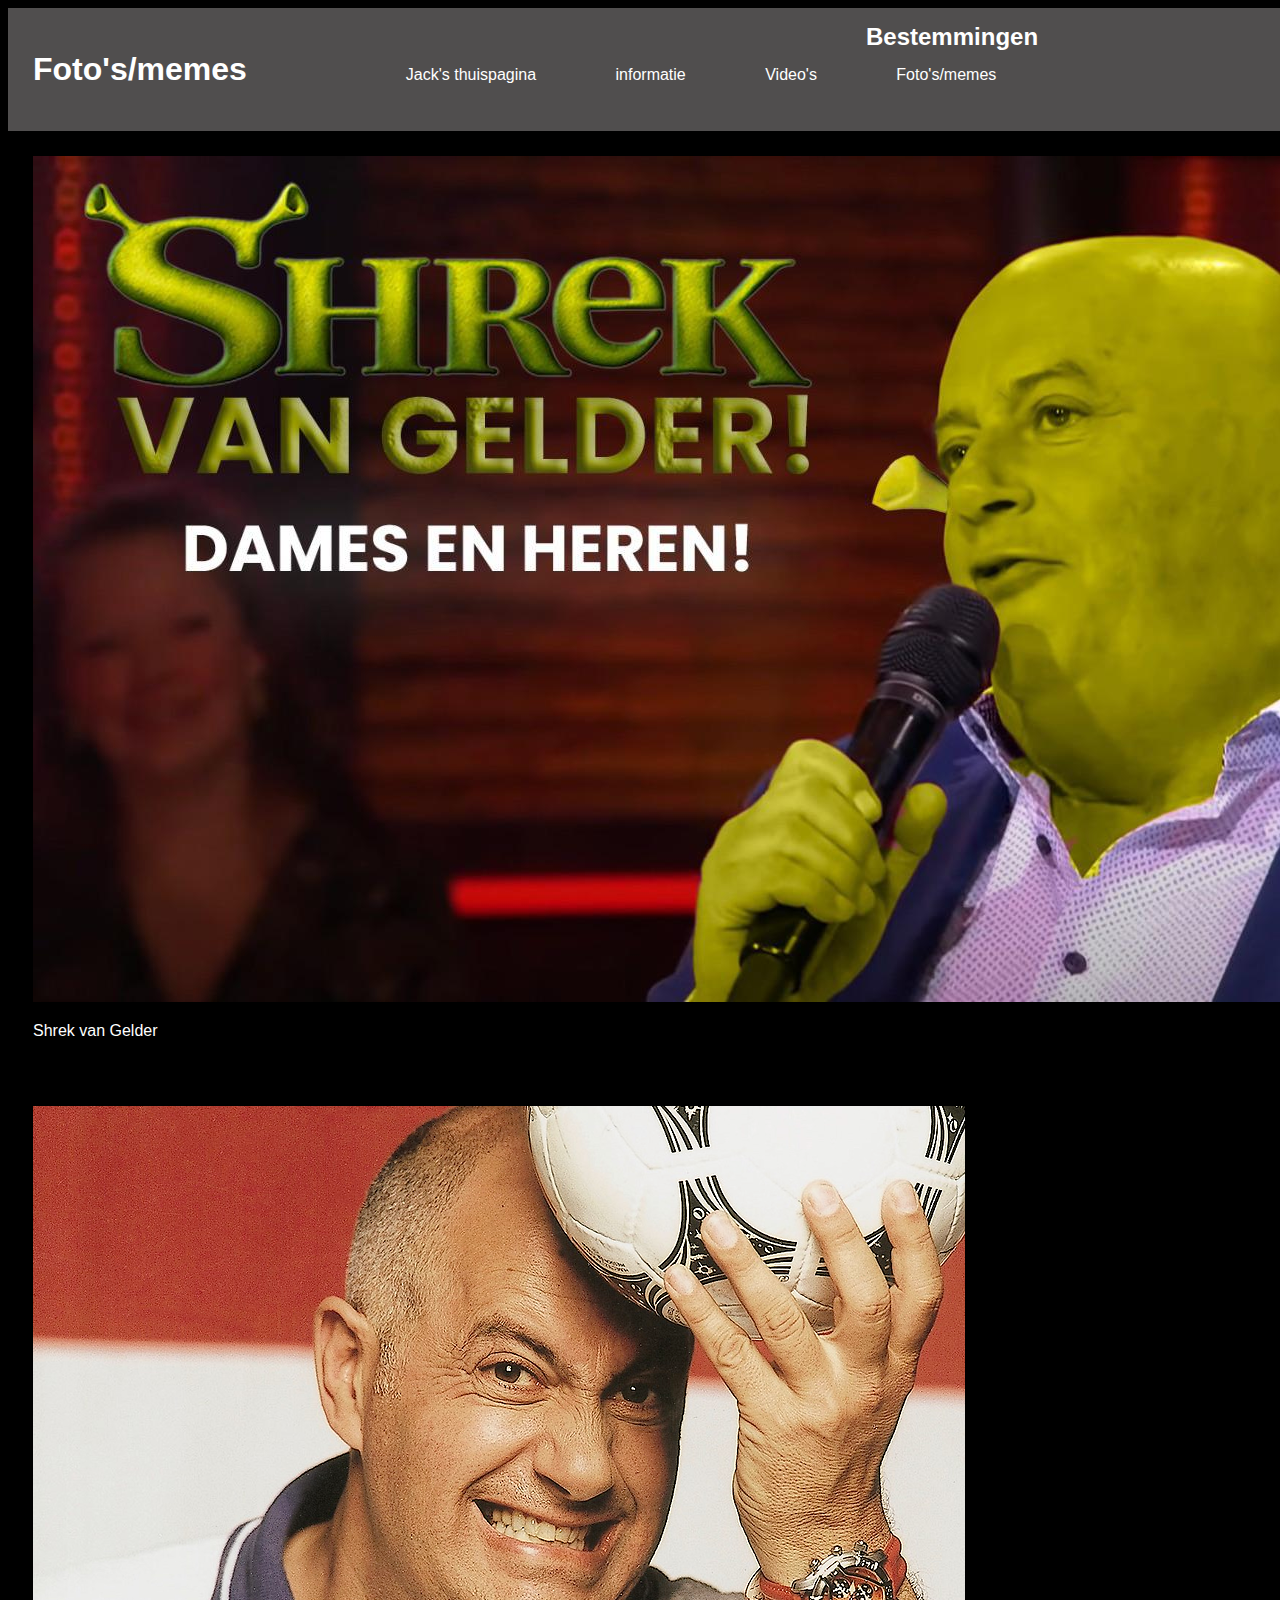
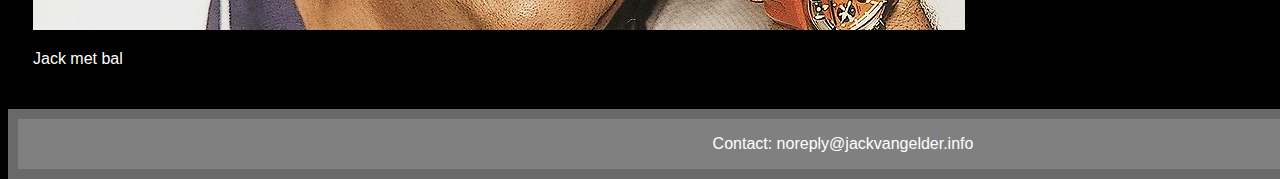
<file: DevProject/Fotos-memes.html>
<!DOCTYPE html>
<html>
<head>
    <title>Jack van Gelder Fanpage</title>
    <link href="./resources/css/style.css" type="text/css" rel="stylesheet">
</head>

<body>
    
    <nav>
        <div class="nav-bar">
            <div id="Bestemmingen"><h2>Bestemmingen</h2></div>
            <a id="pagina" href="Fotos-memes.html"><h1>Foto's/memes</h1></a>
            <a id="logo" href="index.html"><img src="resources/jackvangelderinfo.png" alt="Logo"></a>
            <a href="index.html">Jack's thuispagina</a>
            <a href="Informatie.html">informatie</a>
            <a href="Videos.html">Video's</a>
            <a href="Fotos-memes.html">Foto's/memes</a>
            
        </div>        
    </nav>
    
    <div class="container">
        <div id="item1" class="item">
            <img id="foto1" class="foto" src="resources/foto1.png" alt="Shrek van Gelder">
            <div id="onderschrift1" class="onderschrift"><p>Shrek van Gelder</p></div>
        </div>
        <div id="item2" class="item">
            <img id="foto2" class="foto" src="resources/foto2.png" alt="Jack met bal">
            <div id="onderschrift2" class="onderschrift"><p>Jack met bal</p></div>
        </div>
    </div>
    
    
    <footer>
        <div class="Contact">
            <p>Contact: noreply@jackvangelder.info</p>
        </div>
        
    </footer>

    

</body>
</html>
</file>
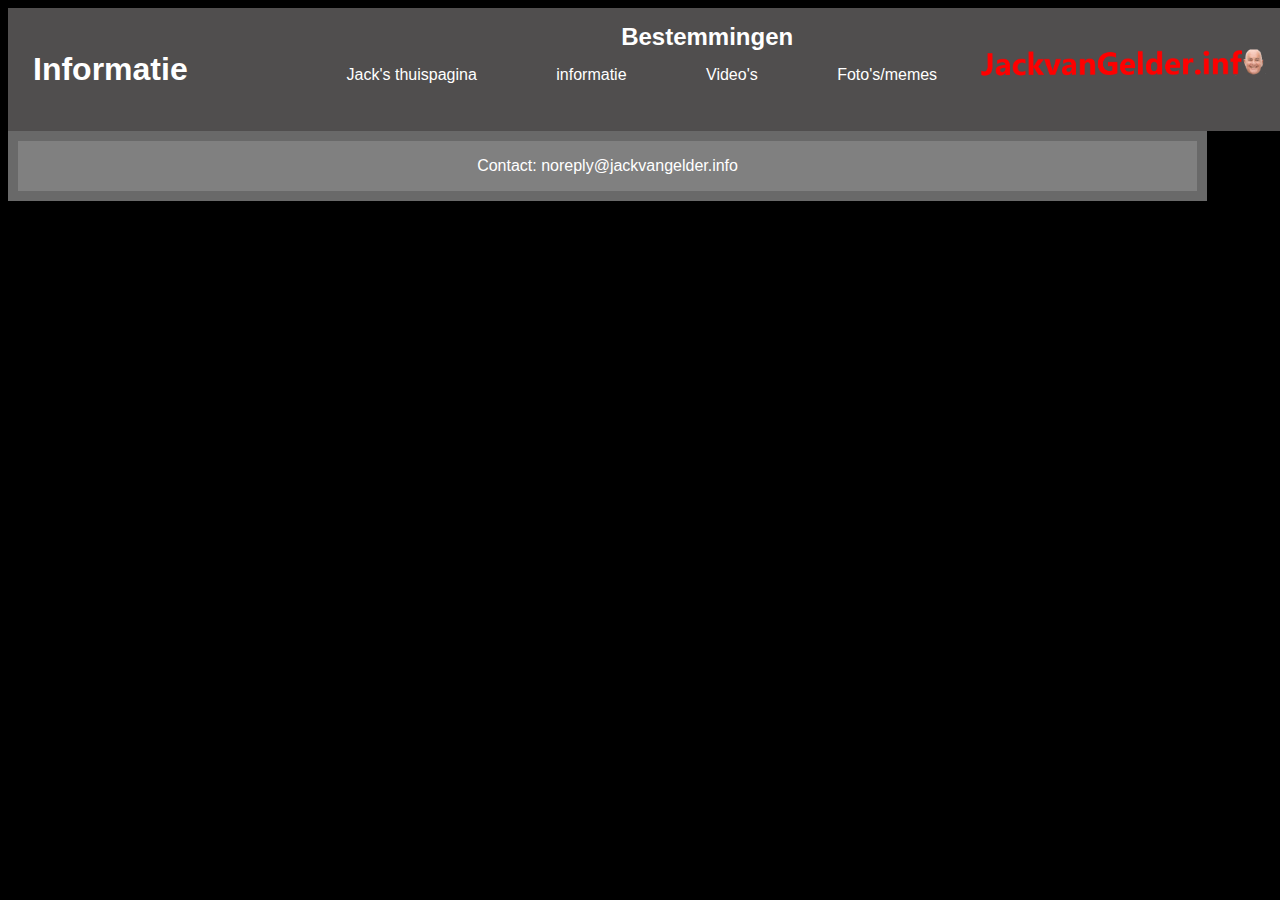
<file: DevProject/Informatie.html>
<!DOCTYPE html>
<html>
<head>
    <title>Jack van Gelder Fanpage</title>
    <link href="./resources/css/style.css" type="text/css" rel="stylesheet">
</head>

<body>
    
    <nav>
        <div class="nav-bar">
            <div id="Bestemmingen"><h2>Bestemmingen</h2></div>
            <a id="pagina" href="Informatie.html"><h1>Informatie</h1></a>
            <a id="logo" href="index.html"><img src="resources/jackvangelderinfo.png" alt="Logo"></a>
            <a href="index.html">Jack's thuispagina</a>
            <a href="Informatie.html">informatie</a>
            <a href="Videos.html">Video's</a>
            <a href="Fotos-memes.html">Foto's/memes</a>
            
        </div>        
    </nav>
    
    
    
    <footer>
        <div class="Contact">
            <p>Contact: noreply@jackvangelder.info</p>
        </div>
        
    </footer>

    

</body>
</html>
</file>
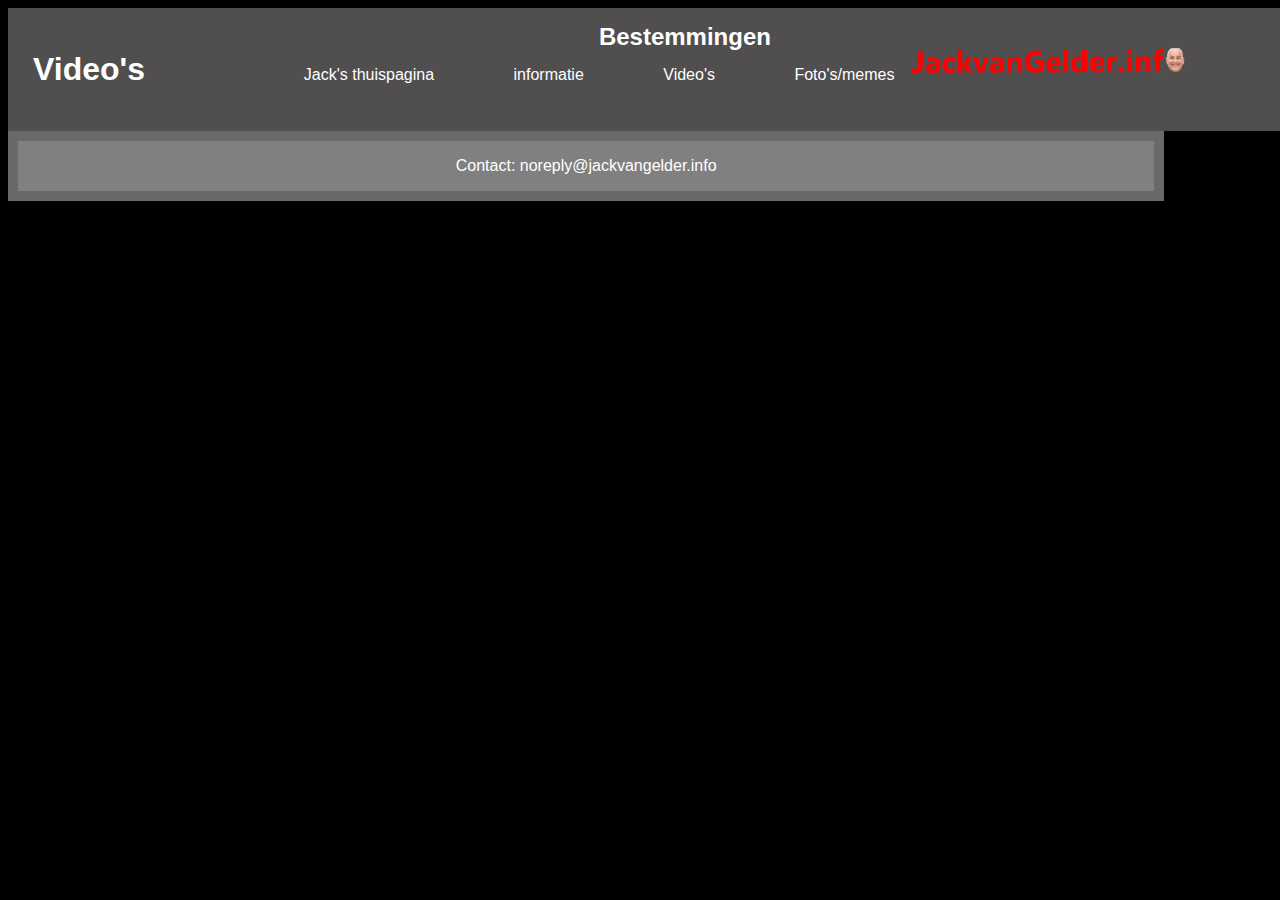
<file: DevProject/Videos.html>
<!DOCTYPE html>
<html>
<head>
    <title>Jack van Gelder Fanpage</title>
    <link href="./resources/css/style.css" type="text/css" rel="stylesheet">
</head>

<body>
    
    <nav>
        <div class="nav-bar">
            <div id="Bestemmingen"><h2>Bestemmingen</h2></div>
            <a id="pagina" href="Videos.html"><h1>Video's</h1></a>
            <a id="logo" href="index.html"><img src="resources/jackvangelderinfo.png" alt="Logo"></a>
            <a href="index.html">Jack's thuispagina</a>
            <a href="Informatie.html">informatie</a>
            <a href="Videos.html">Video's</a>
            <a href="Fotos-memes.html">Foto's/memes</a>
            
        </div>        
    </nav>
    
    
    
    <footer>
        <div class="Contact">
            <p>Contact: noreply@jackvangelder.info</p>
        </div>
        
    </footer>

    

</body>
</html>
</file>
<file: resources/css/style.css>
*{
    color: white;  
    font-family:'Ubuntu', Arial, sans-serif;
    font-weight:normal;
    font-style:normal;
}
 

body{
    background-color: black;
    position: absolute;
    width: 100%;
    min-height: 100%;
    margin: 0;
}

.nav-bar {
    display: grid;
    grid-template-columns: 60% 35%;
    grid-gap: 5%;
    align-items: center;
    grid-auto-rows: minmax(auto, auto);
    grid-template-areas:
    "item1 item2";
}

nav {
    background-color: rgb(22, 22, 22);
    min-width: 100%; 
    padding-bottom: 0.2rem;    
    height: 6.25rem;
    position: fixed;
}

.logo img{
    width: 45rem;
    height: auto;
    position: absolute;
    align-items: center;
    top: 0%;
    right: 0%;
    padding: 1rem 1%;
}

.logo img:hover{
    transition-delay: 100ms;
    background-color: rgb(80, 80, 80);
    transition-duration: 400ms;
}


nav a {
    display: inline-block;
    line-height: 2.5rem;
    margin: 0.4rem 0.4rem;
    padding: 0% 1rem;
    text-decoration: none;
    align-items: center;
}

nav a:hover {
    transition-delay: 100ms;
    background-color: rgb(80, 80, 80);
    transition-duration: 400ms;
}
    
nav h2 {
    padding-left: 1.4rem;
    margin-top: 0rem;
    margin-bottom: 0.6rem;
    padding-top: 0.5rem;
}

h1 {
    font-size: 3rem; 
    text-align: center;   
    margin-top: 8rem;
    margin-bottom: 0rem;
}

.aftellen h1{
    text-align: center;
    font-size: 2.5rem;
    padding-bottom: 1rem;
}


.OGvideo {
    text-align: center;
}

.footer-index footer {
    position: relative;
    margin-top: 5rem;
}

footer {
    background-color: rgb(22, 22, 22);
    width: 100%;
    margin-top: 5rem;
    padding: 1rem 0rem;
    position: relative;
    bottom: 0%;
}

.Contact {
    text-align: center;
    
}

.container1 {
    display: grid;
    grid-template-columns: 30% 30% 30%;
    grid-gap: 2.5%;
    align-items: center;
    padding-left: 2.5%;
    margin-bottom: 17.5rem;
    
}

#item1 {
    width: 200%;
}

#item9 {
    width: 200%
}

.item img {
    width: 100%;
}

.container2 {
    margin-top: 0.5rem;
    display: grid;
    grid-template-columns: 47.5% 47.5%;
    grid-gap: 3%;
    align-items: center;
    padding-bottom: 20rem;
}

.onderschrift h4{
    text-align: center;
    font-size: 1.5rem;
}

.video{
    padding: 1% 1%;
    text-align: center;
}

.container3 {
    display: grid;
    grid-template-columns: 47.5% 47.5%;
    grid-gap: 2.5%;
    align-items: center;
    padding-left: 2%;
    text-align: center;
}

.container3 h2{
    font-size: 1.5rem;
}

.container3 h3{
    font-size: 1rem;
}

.mania img{
    width: 100%;
    padding: 1.5%;
}

.video-bergkamp iframe{
    width: 100%;
    padding-right: 1.5%;
    padding-left: 1.5%;
    width: 639px;
    height: 360px;
}

.Dennis-Bergkamp{
    width: 100%;
}

.plaatje img {
    width: 100%;
    padding: 2.5% 1.5% 1% 1.5%;
}

.jack-ziggo img {
    width: 100%;
    padding: 2.5% 1.5% 1% 1.5%;
    margin-bottom: 10rem;
}

.Ziggo-sport {
    padding: 1%;
}

@media only screen and (orientation: portrait) and (-webkit-min-device-pixel-ratio: 2) {
    .footer-index footer {
        position: fixed;
    }

    .container1 {
        grid-template-columns: 100%;
        padding-bottom: 0rem;
        grid-gap: 0%;
    }

    .item {
        padding: 1%;
    }

    #item1 {
        width: 98%;
    }
    
    #item9 {
        width: 98%
    }

    .container2 {
        grid-template-columns: 100%;
        grid-gap: 1%;
        padding: 1%;
        margin-bottom: 20rem;
    }

    .container3 {
        grid-template-columns: 100%;
        grid-gap: 1%;
        text-align: center;
        padding: 1%;
    }

    .container3 img{
        padding-right: 5%;
        width: 97%;
        padding-bottom: 3rem;
    }

    .plaatje img{
        padding-top: 0;
    }

    .mania {
        grid-row: 4;
    }

    .jack-ziggo {
        grid-row: 8;
        margin-bottom: 15rem;
    }

    .Ziggo-sport {
        grid-row: 7;
        margin-bottom: 0rem;
    }

    .Dennis-Bergkamp {
        padding-bottom: 0;

    }

    iframe {
        width: 639px;
        height: 360px;
    }

    nav {
        padding-bottom: 0.2rem;    
        height: 9.375rem;
    }

    nav a {
        line-height: 3.75rem;
        margin: 0.6rem 0.6rem;
        padding: 0% 1.5rem;
        font-size: 1rem;
    }

    nav h2 {
        padding-left: 2.1rem;
        margin-top: 0rem;
        margin-bottom: 0.9rem;
        padding-top: 0.75rem;
        font-size: 1.5rem;
    }
    
    .logo img {
        width: 20rem;
        height: auto;
        padding: 3.8rem 0.5%;
    }

    h1{
        margin-top: 12rem;
    }
        
}


@media only screen and (max-width: 1800px) and (-webkit-max-device-pixel-ratio: 1.9) {
    .container2{
        grid-template-columns: 100%;
        grid-gap: 0%;
        padding-bottom: 0%;
    }
    .video {
        padding: 1%;
    }
}

@media only screen and (max-width: 1360px) and (-webkit-max-device-pixel-ratio: 1.9) {
    .logo img {
        width: 20rem;
        height: auto;
        padding: 2.2rem 0.5%;
    }

    .OGvideo iframe {
        width: 854px;
        height: 480px;
    }

    .container1{
        grid-template-columns: 46.5% 46.5%;
        padding-bottom: 17.5rem;
    }
    .video-bergkamp iframe {
        width: 426px;
        height: 240px;
    }
}

@media only screen and (max-width: 910px) and (-webkit-max-device-pixel-ratio: 1.9) {
    nav a {
        line-height: 1.7rem;
        margin: 0.27rem 0.27rem;
        padding: 0% 0.66rem;
        font-size: 0.66rem;
    }

    nav h2 {
        padding-left: 0.93rem;
        margin-bottom: 0.4rem;
        padding-top: 0.33rem;
        font-size: 1rem;
    }

    .logo img {
        padding: 1.5rem 0.33%;
        width: 13.3rem;
        height: auto;
    }

    nav {
        padding-bottom: 0.13rem;
        height: 4.2rem;
    }

    .OGvideo iframe {
        width: 640px;
        height: 360px;
    }
    
    iframe {
        width: 640px;
        height: 360px;
    }

    .aftellen h1 {
        font-size: 2rem;
        padding-bottom: 0.66rem;
    }

    .footer-index footer {
        position: fixed;
    }

    footer {
        margin-top: 1.67rem;
        padding: 0.67rem 0rem;
    }

    p {
        font-size: 0.67rem;
    }

    .container1{
        grid-template-columns: 100%;
        padding-bottom: 0rem;
        grid-gap: 0%;
    }

    .item {
        padding: 1%;
    }

    #item1 {
        width: 98%;
    }
    
    #item9 {
        width: 98%
    }

    .container3 {
        grid-template-columns: 100%;
        grid-gap: 1%;
        text-align: center;
        padding: 1%;
    }

    .container3 img{
        width: 97%;
    }

    .plaatje img{
        padding-top: 0;
    }

    .mania {
        grid-row: 4;
    }

    .jack-ziggo {
        grid-row: 8;
        margin-bottom: 4rem;
    }

    .Ziggo-sport {
        grid-row: 7;
        margin-bottom: 0rem;
    }

    .Dennis-Bergkamp {
        padding-bottom: 0;
        
    }
    .video-bergkamp iframe {
        width: 639px;
        height: 360px;
    }
}

@media only screen and (max-width: 700px) and (-webkit-max-device-pixel-ratio: 1.9) {
    .video-bergkamp iframe {
        width: 426px;
        height: 240px;
    }

    .OGvideo iframe {
        width: 426px;
        height: 240px;
    }

    iframe {
        width: 426px;
        height: 240px;
    }

    .aftellen h1 {
        font-size: 1.5rem;
    }

    h1 {
        font-size: 1.5rem;
    }

    .onderschrift h4 {
        font-size: 0.75rem;
    }

}

@media only screen and (max-width: 575px) and (-webkit-max-device-pixel-ratio: 1.9) {
    nav a {
        line-height: 1.1rem;
        margin: 0.18rem 0.18rem;
        padding: 0% 0.44rem;
        font-size: 0.44rem;
    }

    nav h2 {
        padding-left: 0.62rem;
        margin-bottom: 0.27rem;
        padding-top: 0.22rem;
        font-size: 0.66rem;
    }

    .logo img {
        padding: 1rem 0.22%;
        width: 8.87rem;
        height: auto;
    }

    nav {
        padding-bottom: 0.87rem;
        height: 2rem;    }
    
    footer {
        margin-top: 1.11rem;
        padding: 0.44rem 0rem;
    }

    p {
        font-size: 0.44rem;
    }

    .container3 h2{
        font-size: 1rem;
    }
    
    .container3 h3{
        font-size: 0.67rem;
    }
}

@media only screen and (orientation: landscape) and (-webkit-min-device-pixel-ratio: 2) {
    nav a {
        line-height: 1.7rem;
        margin: 0.27rem 0.27rem;
        padding: 0% 0.66rem;
        font-size: 0.66rem;
    }

    nav h2 {
        padding-left: 0.93rem;
        margin-bottom: 0.4rem;
        padding-top: 0.33rem;
        font-size: 1rem;
    }

    .logo img {
        padding: 1.75rem 0.33%;
        width: 8.87rem;
        height: auto;
    }

    nav {
        padding-bottom: 0.13rem;
        height: 4.2rem;
    }
    
    iframe {
        width: 640px;
        height: 360px;
    }

    .aftellen h1 {
        font-size: 2rem;
        padding-bottom: 0.66rem;
    }

    footer {
        margin-top: 3rem;
        padding: 0.67rem 0rem;
    }

    p {
        font-size: 0.67rem;
    }

    .container1{
        grid-template-columns: 47.5% 47.5%;
        padding-bottom: 0rem;
        grid-gap: 2%;
    }
    
    .item {
        padding: 1%;
    }

    #item1 {
        width: 200%;
    }
    
    #item9 {
        width: 200%;
        padding-bottom: 7rem;
    }

    .container2 {
        grid-template-columns: 100%;
        grid-gap: 1%;
        padding: 1%;
        margin-bottom: 20rem;
    }

    .container3 {
        grid-template-columns: 100%;
        grid-gap: 1%;
        text-align: center;
        padding: 1%;
    }

    .container3 img{
        padding-right: 5%;
        width: 97%;
    }

    .plaatje img{
        padding-top: 0;
    }

    .mania {
        grid-row: 4;
    }

    .jack-ziggo {
        grid-row: 8;
        margin-bottom: 5rem;
    }

    .Ziggo-sport {
        grid-row: 7;
        margin-bottom: 0rem;
    }

    .Dennis-Bergkamp {
        padding-bottom: 0;
        
    }
    .video-bergkamp iframe {
        width: 639px;
        height: 360px;
    }

    .OGvideo iframe {
        padding-bottom: 6rem;
    }
}
</file>
<file: DevProject/resources/css/style.css>
*{
  color: white;  
  font-family: Arial, Helvetica, sans-serif;
  }

body{
    background-color: black;
    position: absolute;
}

nav {
    background-color: rgb(80, 78, 78);
    padding: 0;
    width: 100%;
    padding-right: 12.5rem;
     
}

nav img{
    width: 25%;
    height: auto;
    position: absolute;
    margin-left: 60%;
    top: 0;
    padding-top: 2.5%;

}

nav a {
    display: inline-block;
    vertical-align: center;
    padding: 0px 25px;
    margin-right: 25px;
    line-height: 5rem;
    color: white;
    text-decoration: none;
}

.nav-bar h2 {
    position: absolute;
    padding-left: 52%;
    top: -5px;
    
}

nav h1{
    text-align: right;
}

.aftellen h1{
    text-align: center;
    
}

iframe{
    text-align: center;
    padding-left: 27.5%;
}

footer {
    background-color: gray;
    border: 10px solid dimgray;
    width: 100%;
}

h1 {
    font-size: 2rem;    
}

.logo {
    position: left;
    width: 10%;
    height: auto;
}

.homepagina { 
    text-align: right;
    position: relative; 
    width: 99%;
    top: -10px;
}

.Contact {
    text-align: center;
}

.container1 {
    display: table;
    margin-top: 10.75rem;
    display: grid;
    grid-template-columns: 50% 50%;
}

.item {
    padding: 25px;
}

.foto img{
    width: 20%;
    height: auto;
    overflow: scroll;

 }
</file>
